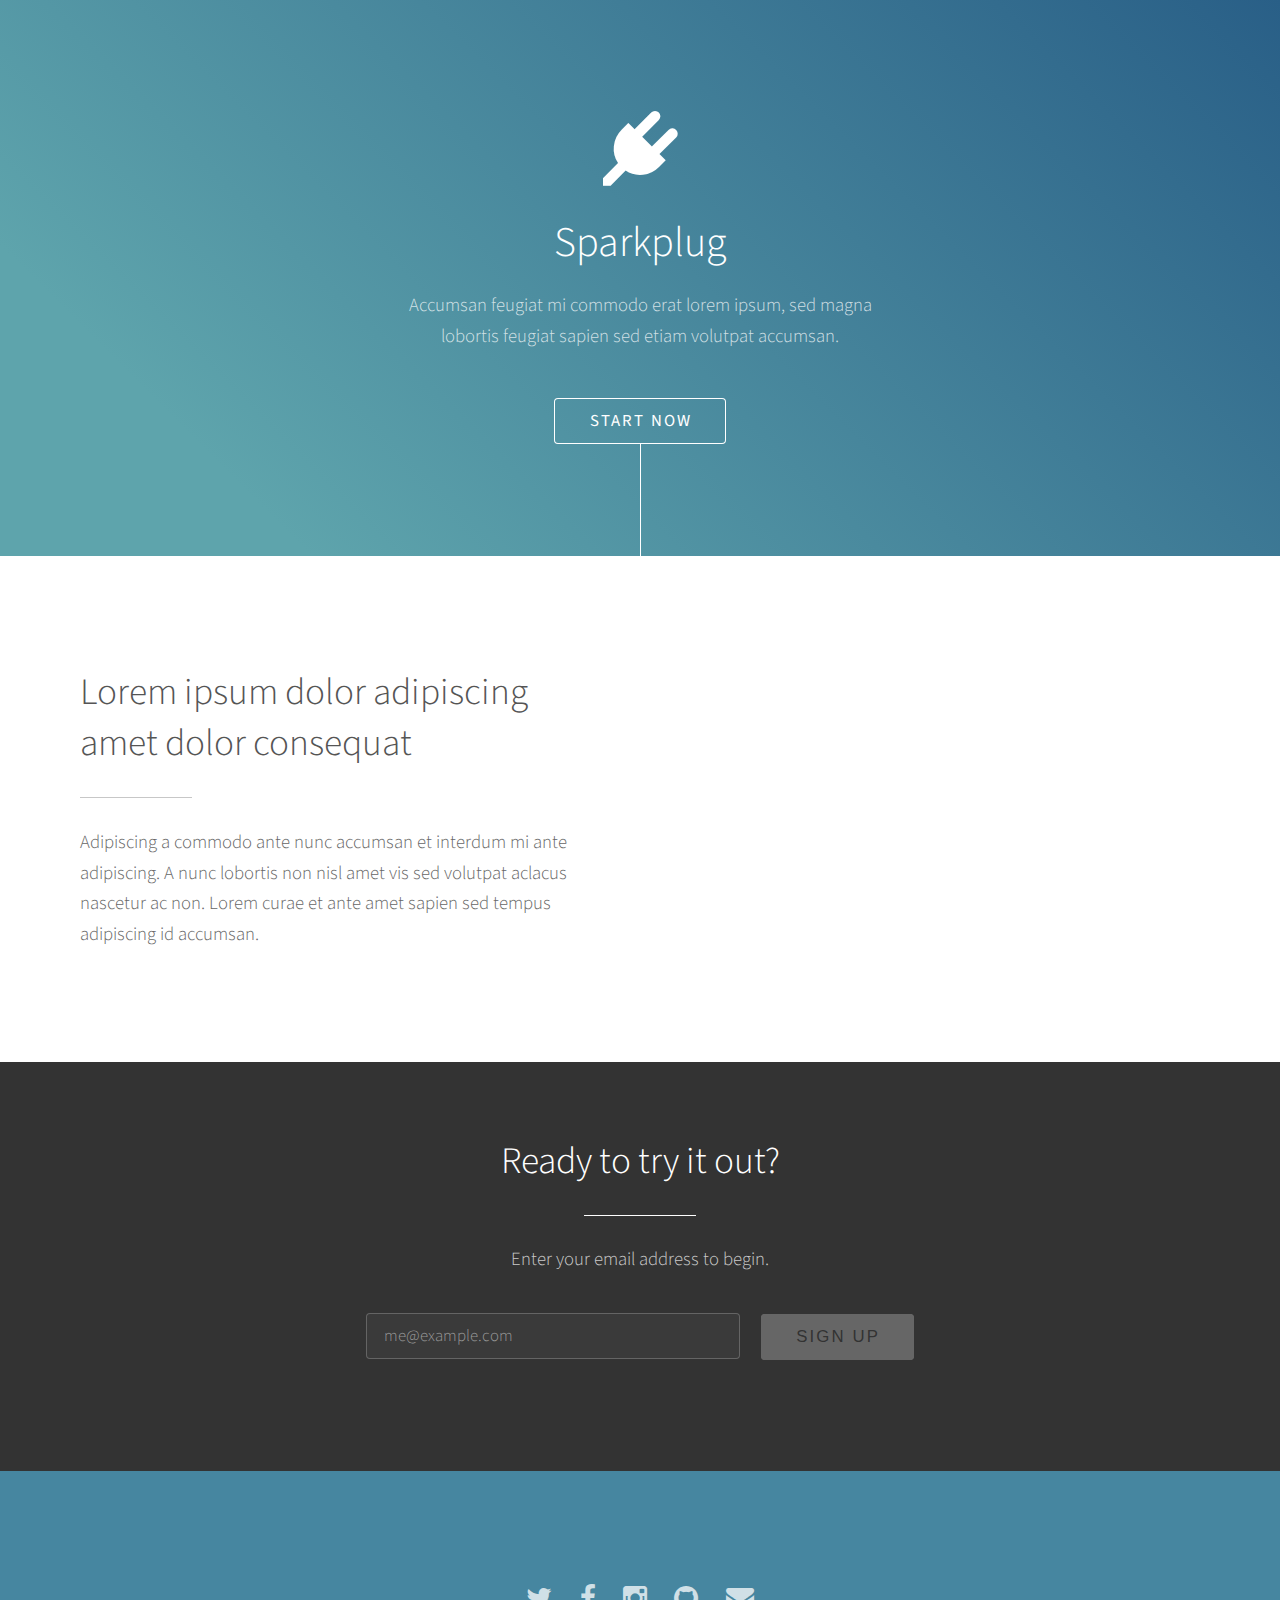
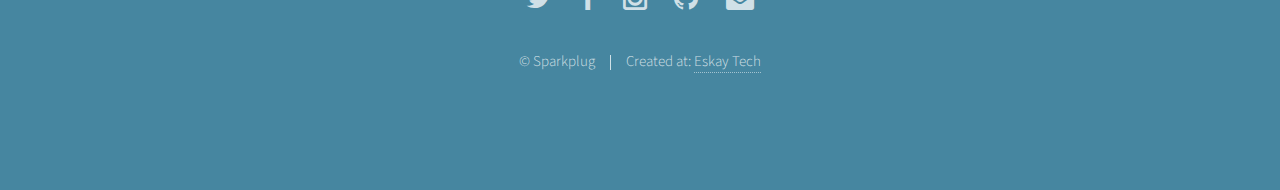
<file: index.html>
<!DOCTYPE HTML>
<html>
	<head>
		<title>Sparkplug</title>
		<meta charset="utf-8" />
		<meta name="viewport" content="width=device-width, initial-scale=1" />
		<!--[if lte IE 8]><script src="assets/js/ie/html5shiv.js"></script><![endif]-->
		<link rel="stylesheet" href="assets/css/main.css" />
		<!--[if lte IE 8]><link rel="stylesheet" href="assets/css/ie8.css" /><![endif]-->
		<!--[if lte IE 9]><link rel="stylesheet" href="assets/css/ie9.css" /><![endif]-->
	</head>
	<body>

		<!-- Header -->
			<section id="header">
				<div class="inner">
					<span class="icon major fa-plug"></span>
					<h1>Sparkplug</h1>
					<p>Accumsan feugiat mi commodo erat lorem ipsum, sed magna<br />
					lobortis feugiat sapien sed etiam volutpat accumsan.</p>
					<ul class="actions">
						<li><a href="#register" class="button scrolly">Start Now</a></li>
					</ul>
				</div>
			</section>

		<!-- One -->
			<section id="one" class="main style1">
				<div class="container">
					<div class="row 150%">
						<div class="6u 12u$(medium)">
							<header class="major">
								<h2>Lorem ipsum dolor adipiscing<br />
								amet dolor consequat</h2>
							</header>
							<p>Adipiscing a commodo ante nunc accumsan et interdum mi ante adipiscing. A nunc lobortis non nisl amet vis sed volutpat aclacus nascetur ac non. Lorem curae et ante amet sapien sed tempus adipiscing id accumsan.</p>
						</div>
						<div class="6u$ 12u$(medium) important(medium)">
							<span class="image fit"></span>
						</div>
					</div>
				</div>
			</section>

		<!-- Register -->
			<section id="register" class="main style2 special">
				<div class="container">
					<header class="major">
						<h2>Ready to try it out?</h2>
					</header>
					<p>Enter your email address to begin.</p>
					<form action="" method="POST">
						<ul class="actions uniform align-center">
							<div class="4u 12u$(xsmall)">
								<input type="email" name="account" id="account" placeholder="me@example.com" required/>
							</div>
							<button type="submit" class="button special" disabled>Sign Up</button>
						</ul>
					</form>
				</div>
			</section>


		<!-- Footer -->
			<section id="footer">
				<ul class="icons">
					<li><a href="#" class="icon alt fa-twitter"><span class="label">Twitter</span></a></li>
					<li><a href="#" class="icon alt fa-facebook"><span class="label">Facebook</span></a></li>
					<li><a href="#" class="icon alt fa-instagram"><span class="label">Instagram</span></a></li>
					<li><a href="#" class="icon alt fa-github"><span class="label">GitHub</span></a></li>
					<li><a href="#" class="icon alt fa-envelope"><span class="label">Email</span></a></li>
				</ul>
				<ul class="copyright">
					<li>&copy; Sparkplug</li><li>Created at: <a href="http://eskaytech.com" rel="nofollow" target="_blank">Eskay Tech</a></li>
				</ul>
			</section>

		<!-- Scripts -->
			<script src="assets/js/jquery.min.js"></script>
			<script src="assets/js/jquery.scrolly.min.js"></script>
			<script src="assets/js/skel.min.js"></script>
			<script src="assets/js/util.js"></script>
			<!--[if lte IE 8]><script src="assets/js/ie/respond.min.js"></script><![endif]-->
			<script src="assets/js/main.js"></script>

	</body>
</html>
</file>
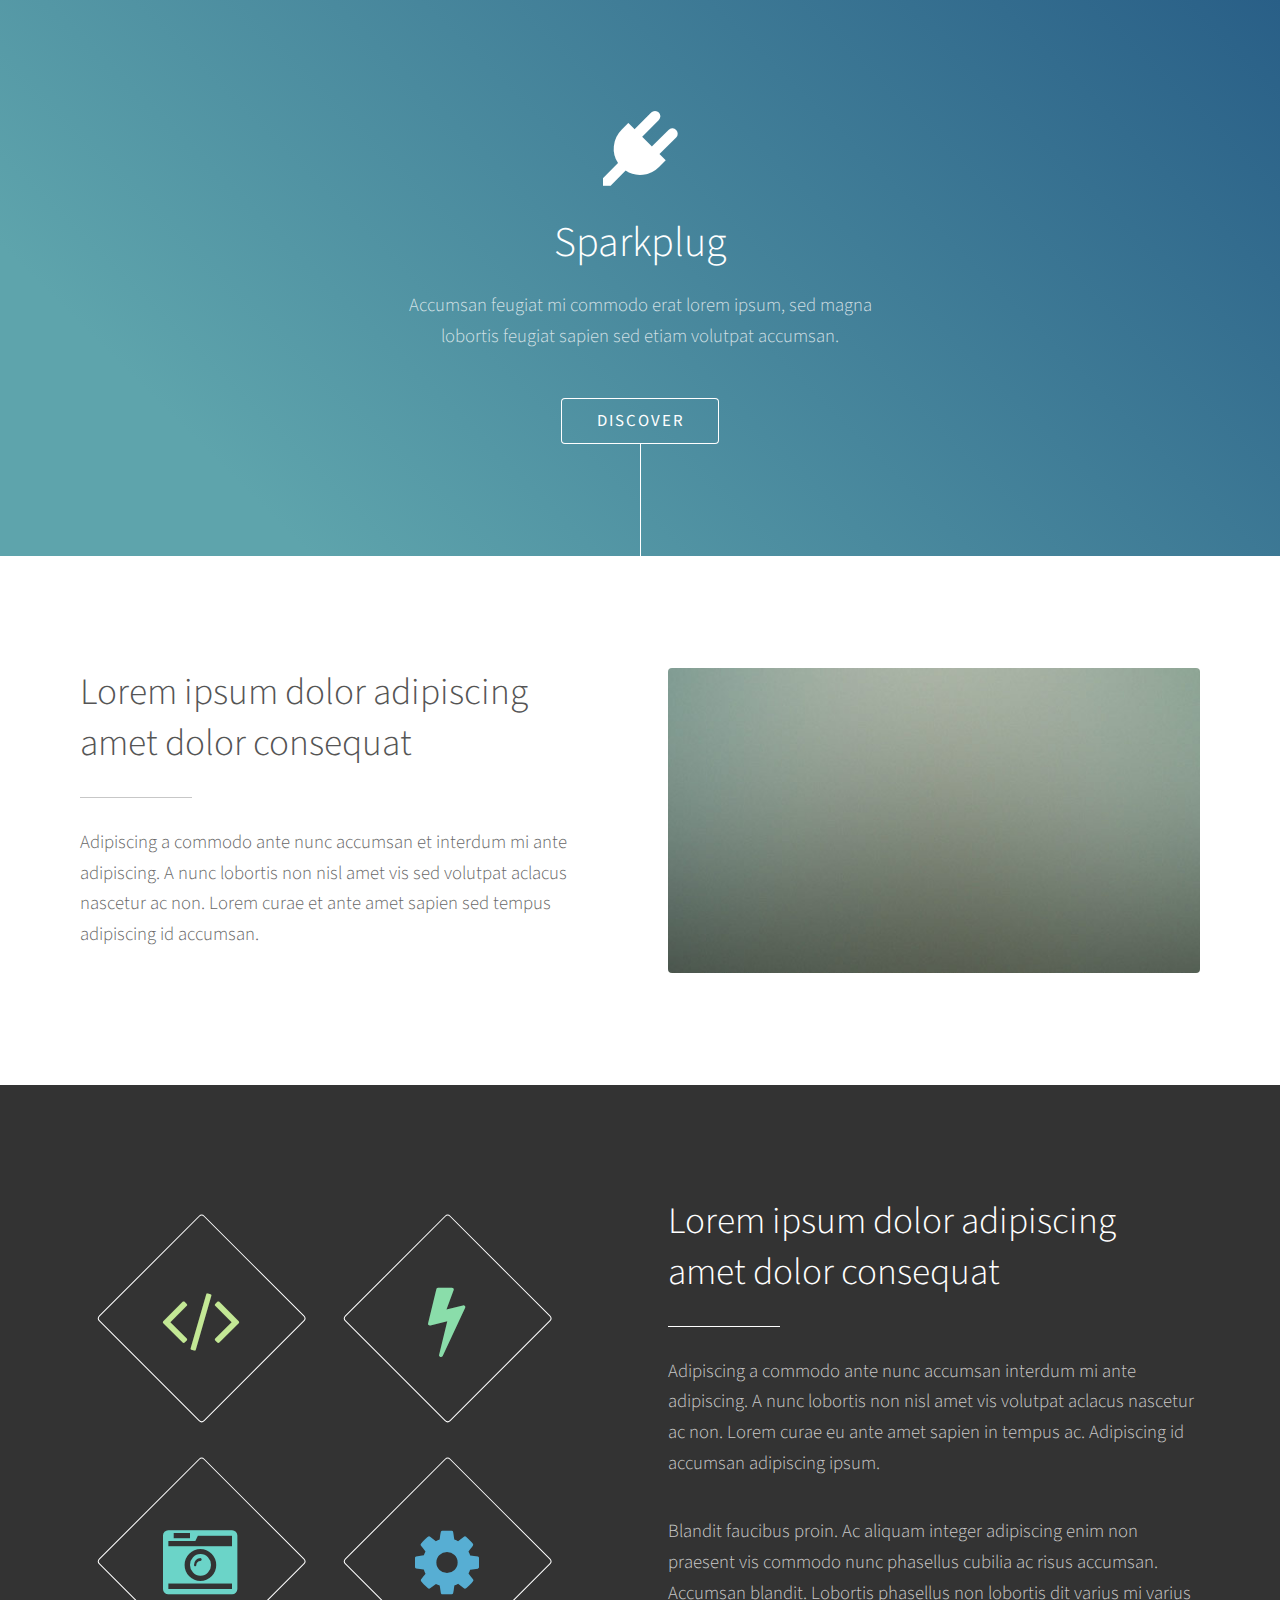
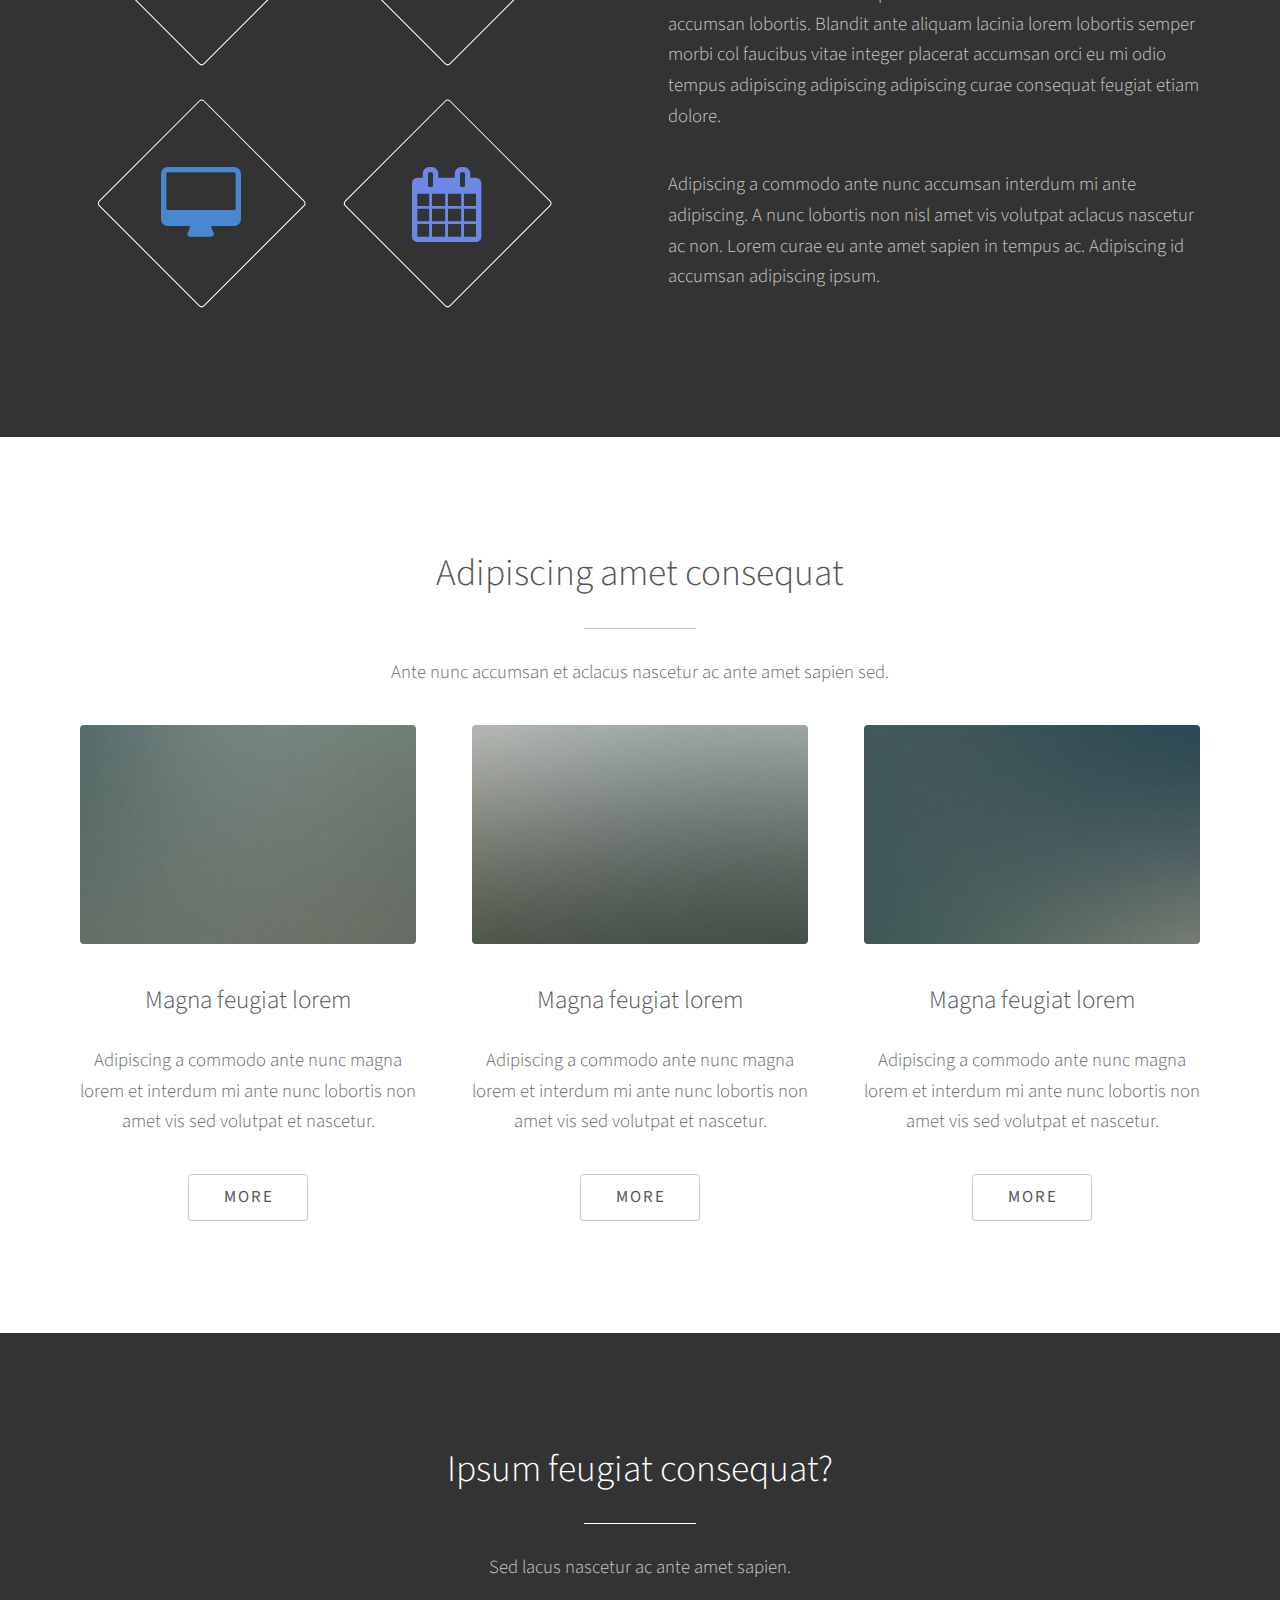
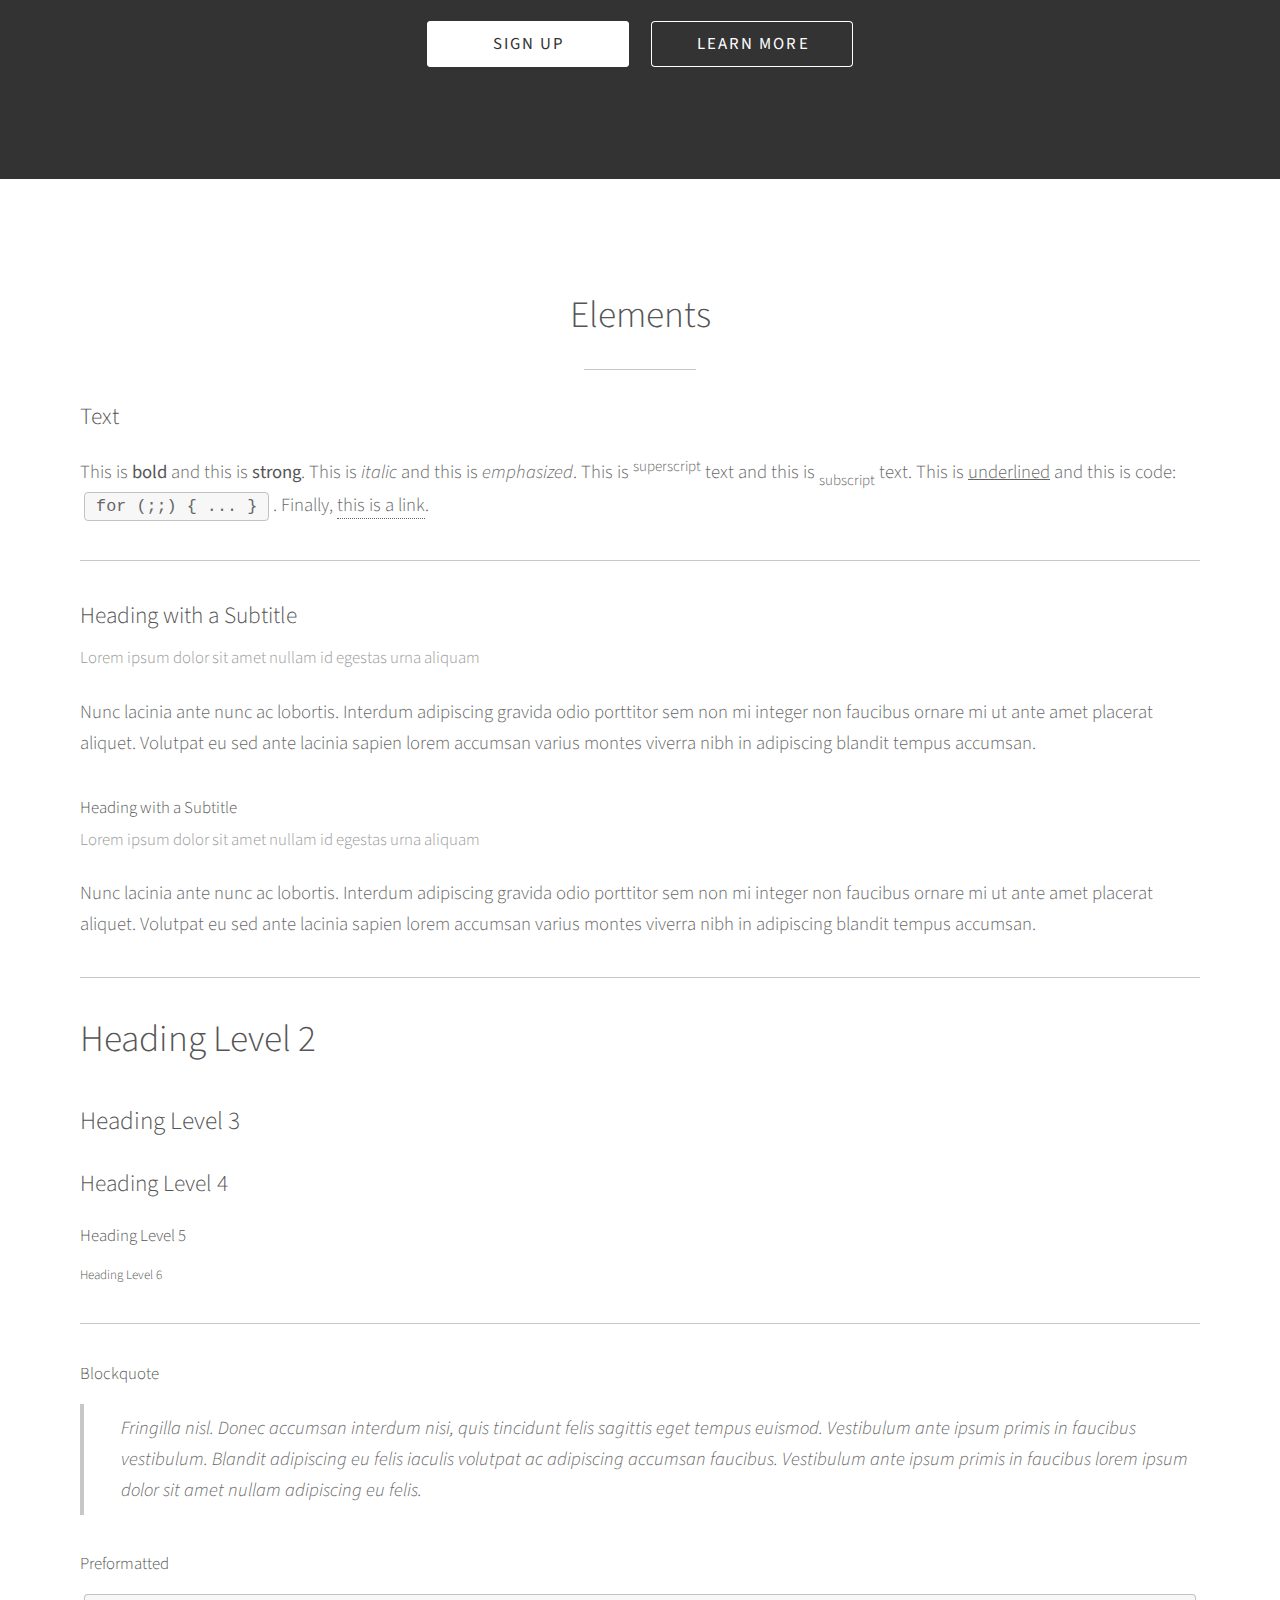
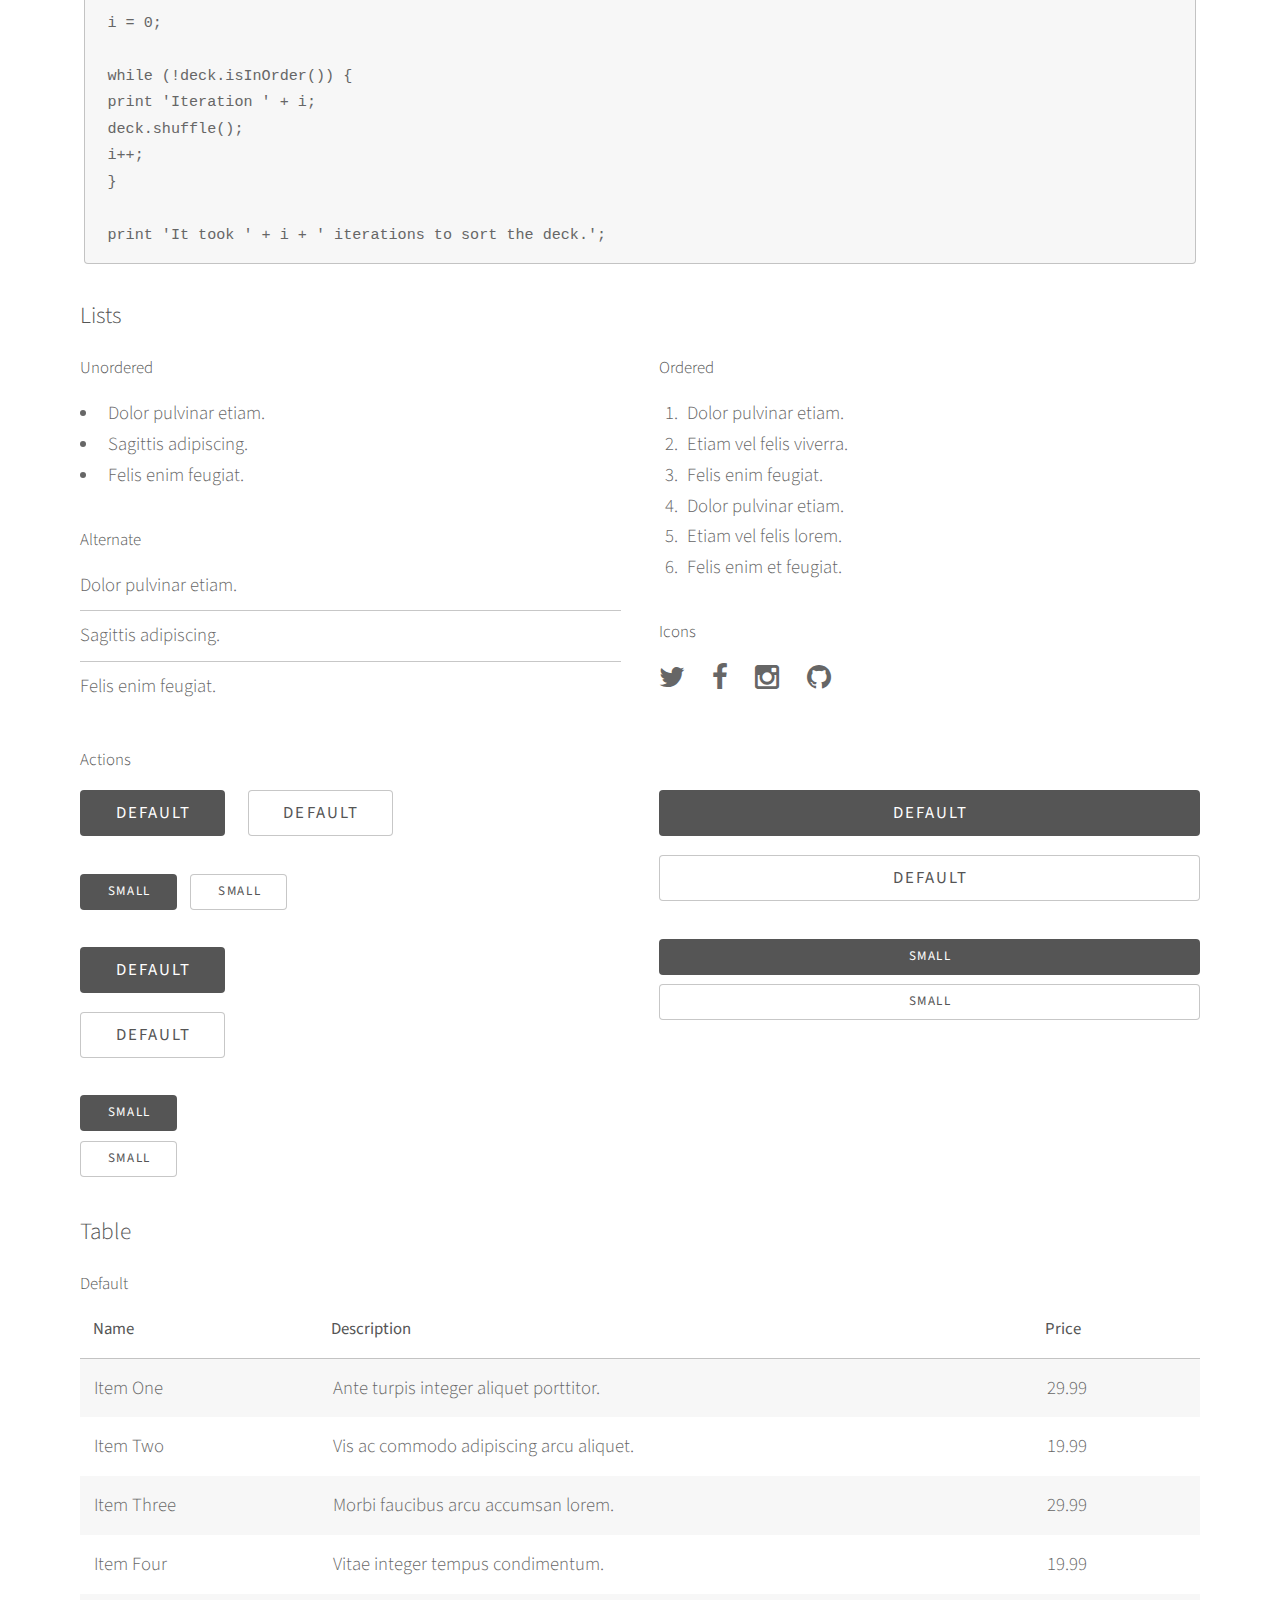
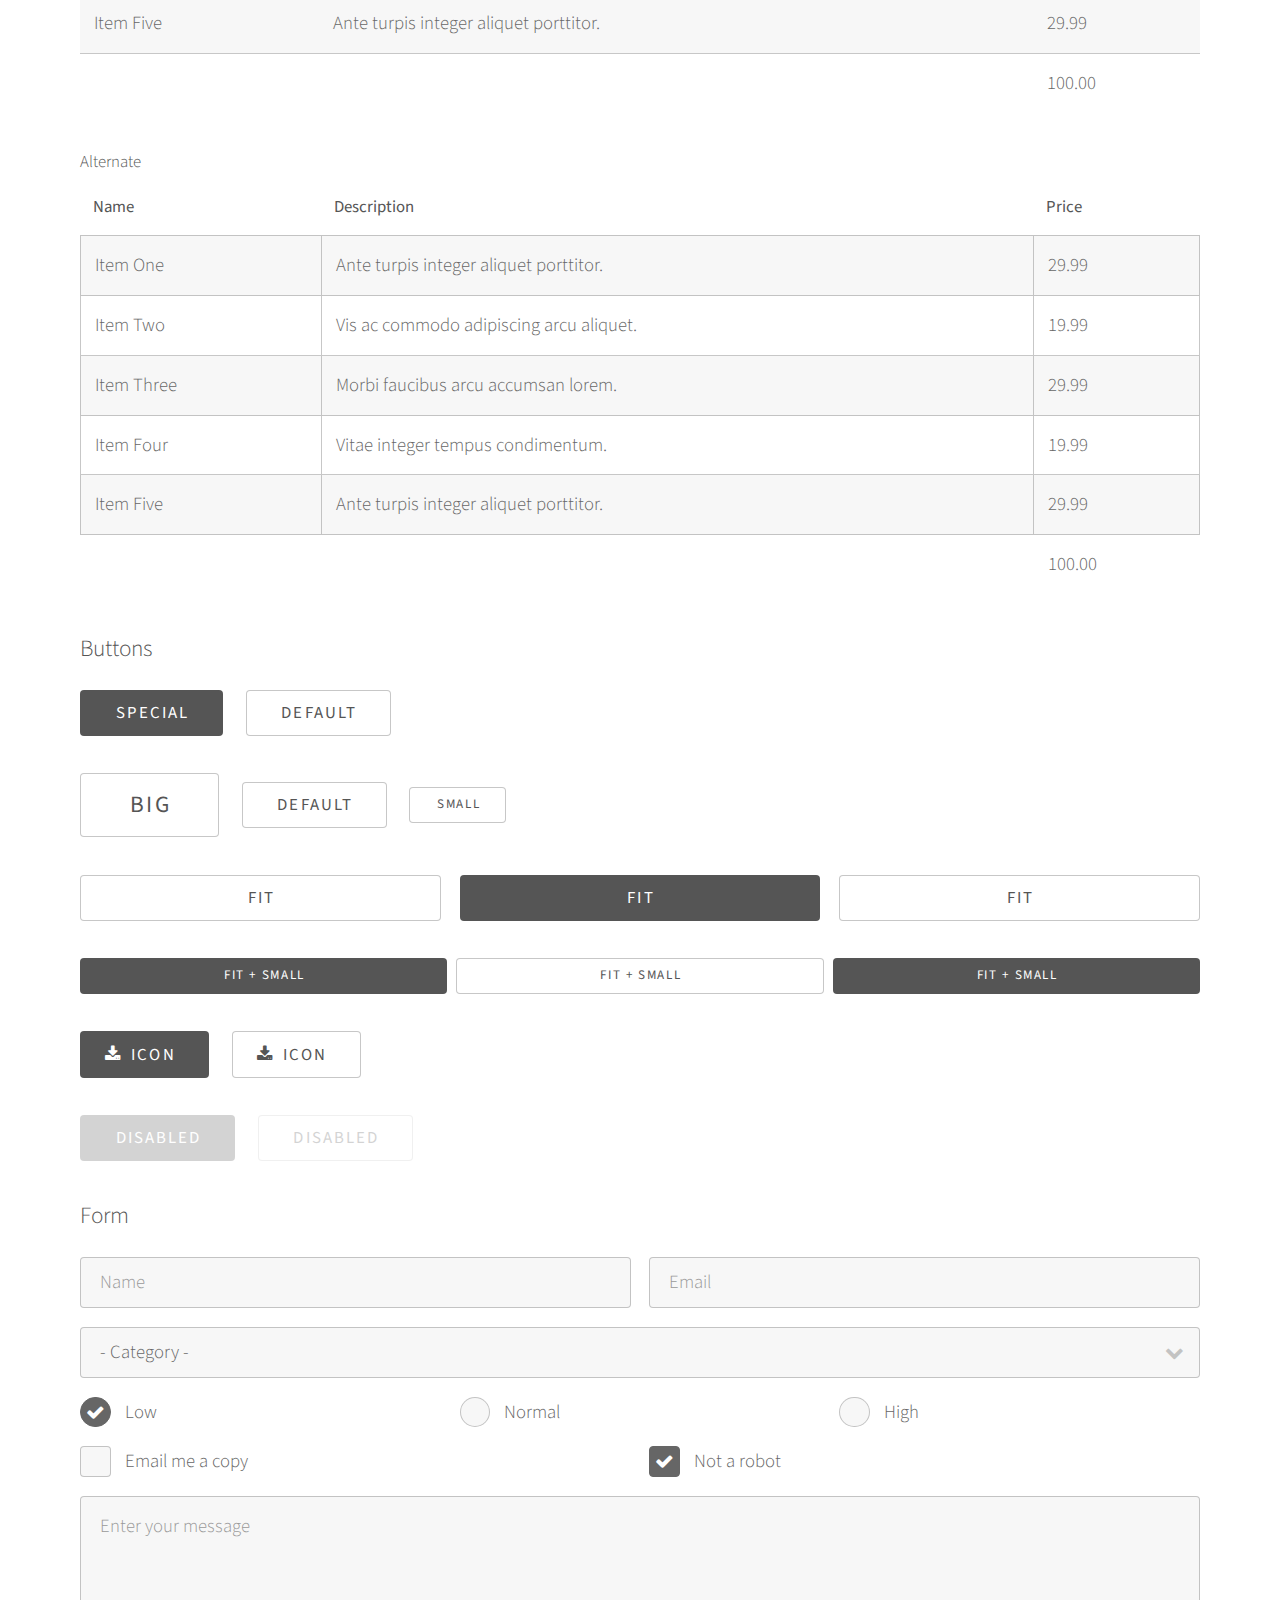
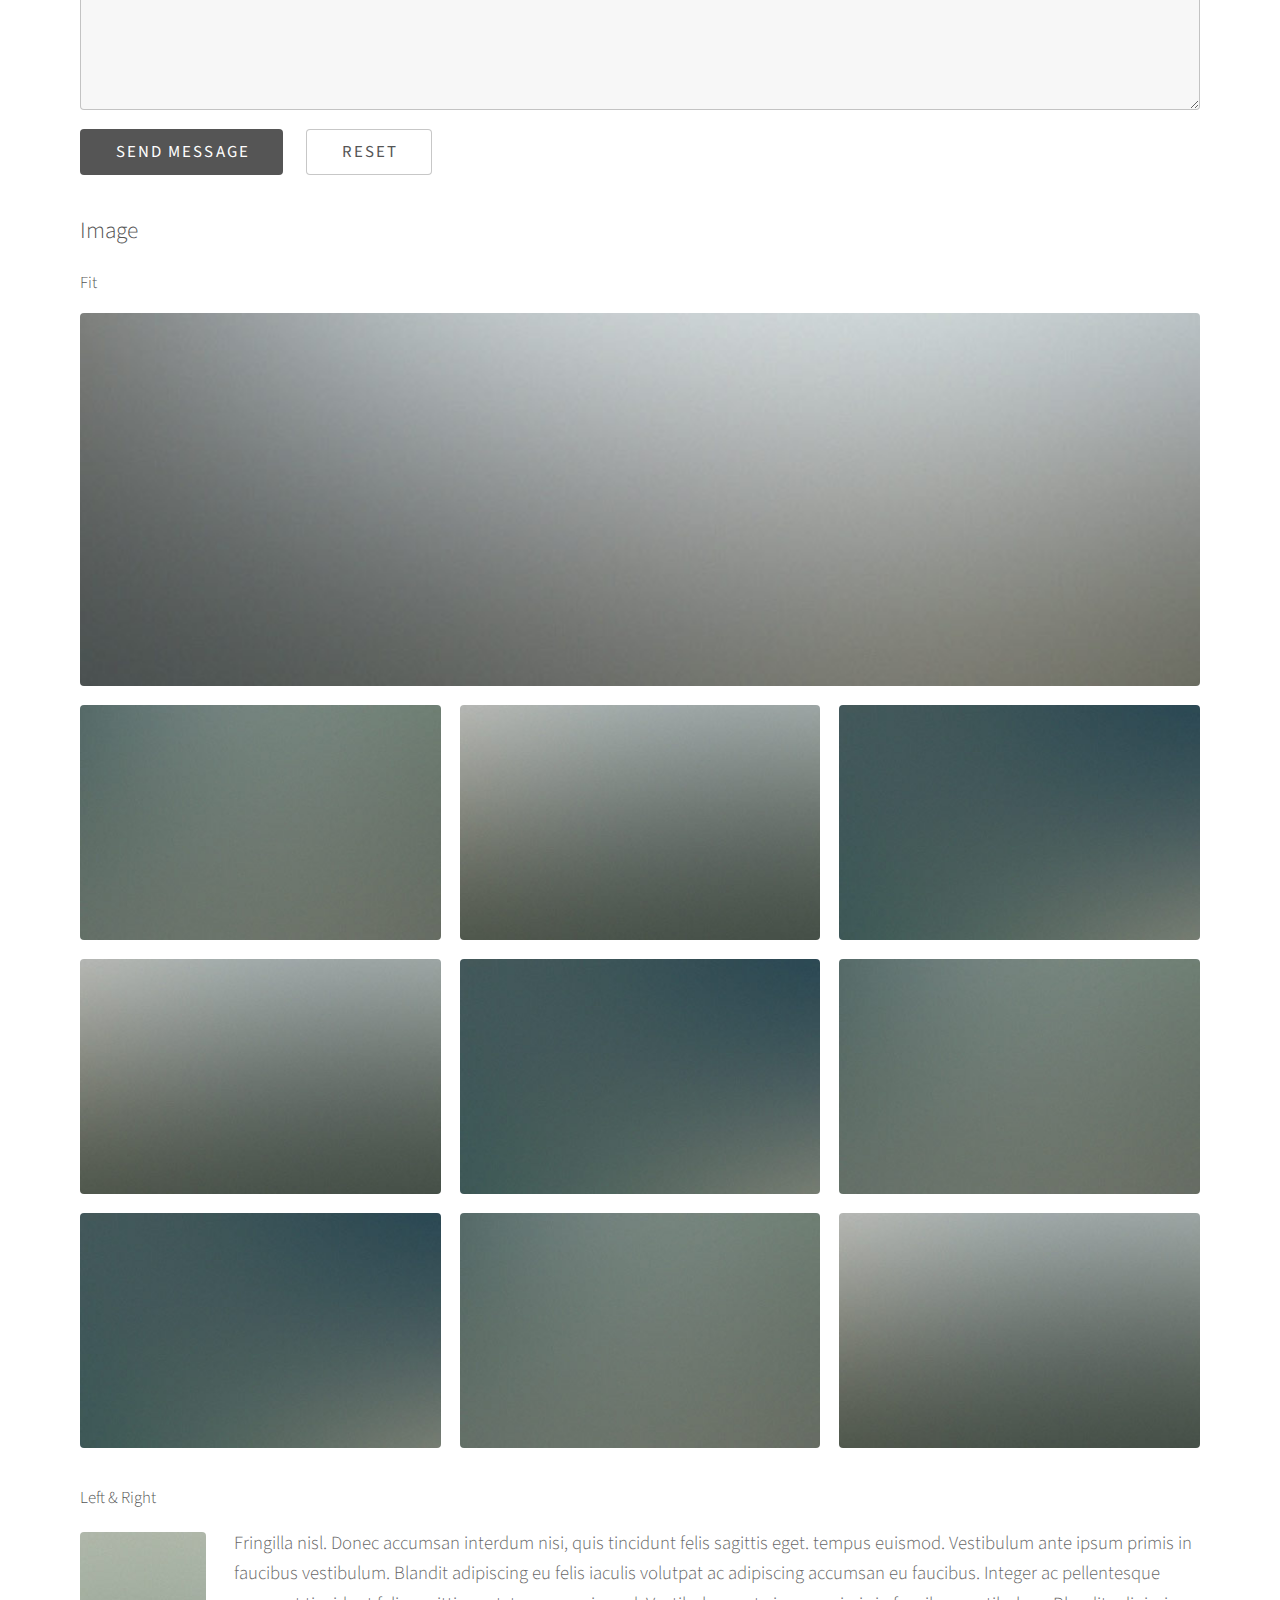
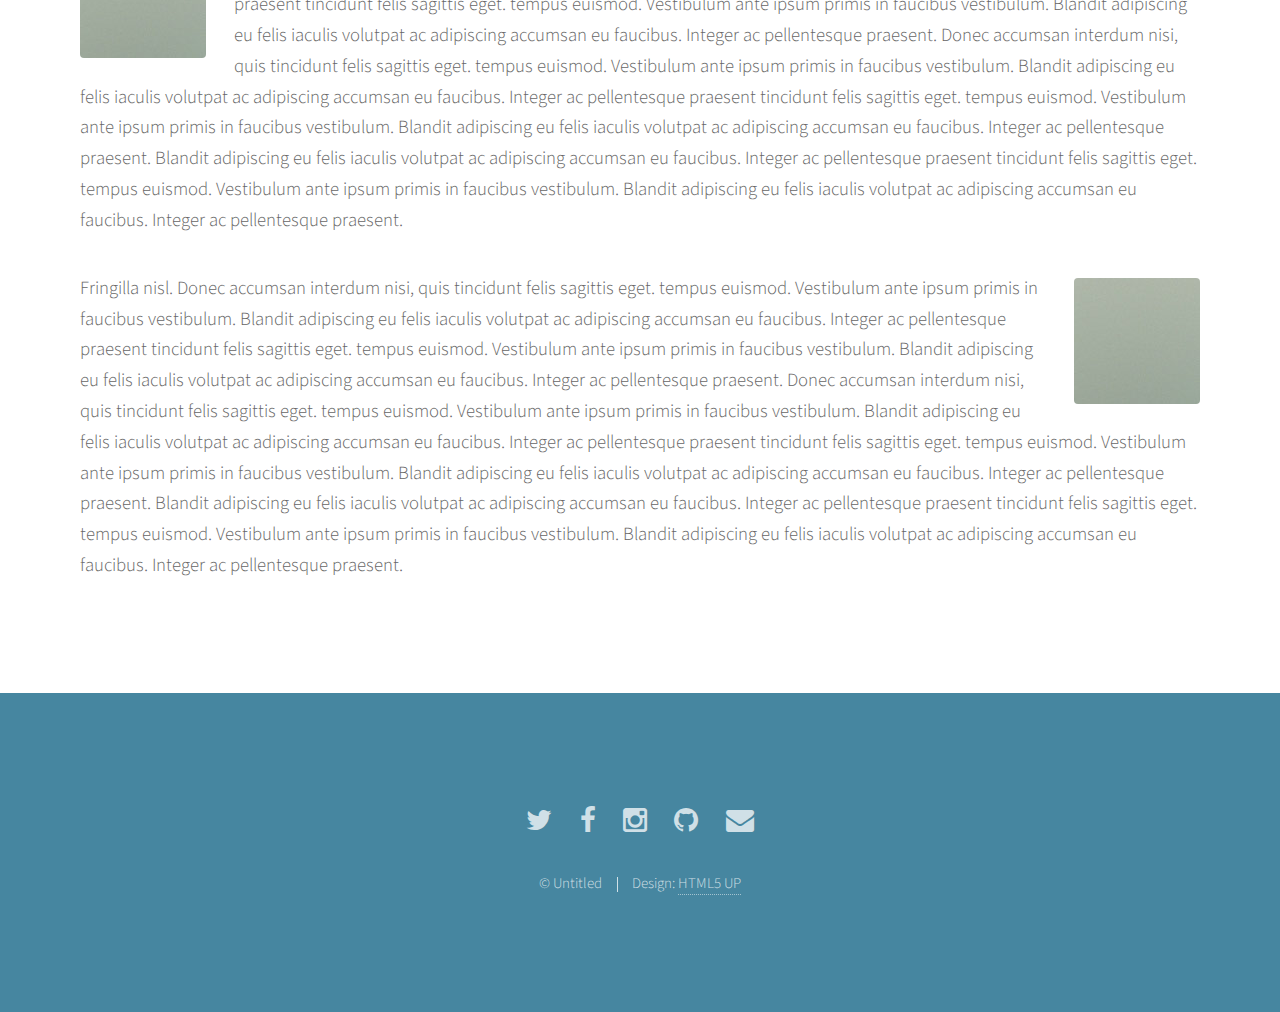
<file: _index.html>
<!DOCTYPE HTML>
<html>
	<head>
		<title>Sparkplug</title>
		<meta charset="utf-8" />
		<meta name="viewport" content="width=device-width, initial-scale=1" />
		<!--[if lte IE 8]><script src="assets/js/ie/html5shiv.js"></script><![endif]-->
		<link rel="stylesheet" href="assets/css/main.css" />
		<!--[if lte IE 8]><link rel="stylesheet" href="assets/css/ie8.css" /><![endif]-->
		<!--[if lte IE 9]><link rel="stylesheet" href="assets/css/ie9.css" /><![endif]-->
	</head>
	<body>

		<!-- Header -->
			<section id="header">
				<!-- <div class="row">
					<div class="12u">
						<ul class="actions horizontal small right">
							<li><a href="#" class="button special small">Register</a></li>
							<li><a href="#" class="button small">Login</a></li>
						</ul>
					</div>
				</div> -->
				<div class="inner">
					<span class="icon major fa-plug"></span>
					<h1>Sparkplug</h1>
					<p>Accumsan feugiat mi commodo erat lorem ipsum, sed magna<br />
					lobortis feugiat sapien sed etiam volutpat accumsan.</p>
					<ul class="actions">
						<li><a href="#one" class="button scrolly">Discover</a></li>
					</ul>
				</div>
			</section>

		<!-- One -->
			<section id="one" class="main style1">
				<div class="container">
					<div class="row 150%">
						<div class="6u 12u$(medium)">
							<header class="major">
								<h2>Lorem ipsum dolor adipiscing<br />
								amet dolor consequat</h2>
							</header>
							<p>Adipiscing a commodo ante nunc accumsan et interdum mi ante adipiscing. A nunc lobortis non nisl amet vis sed volutpat aclacus nascetur ac non. Lorem curae et ante amet sapien sed tempus adipiscing id accumsan.</p>
						</div>
						<div class="6u$ 12u$(medium) important(medium)">
							<span class="image fit"><img src="images/pic01.jpg" alt="" /></span>
						</div>
					</div>
				</div>
			</section>

		<!-- Two -->
			<section id="two" class="main style2">
				<div class="container">
					<div class="row 150%">
						<div class="6u 12u$(medium)">
							<ul class="major-icons">
								<li><span class="icon style1 major fa-code"></span></li>
								<li><span class="icon style2 major fa-bolt"></span></li>
								<li><span class="icon style3 major fa-camera-retro"></span></li>
								<li><span class="icon style4 major fa-cog"></span></li>
								<li><span class="icon style5 major fa-desktop"></span></li>
								<li><span class="icon style6 major fa-calendar"></span></li>
							</ul>
						</div>
						<div class="6u$ 12u$(medium)">
							<header class="major">
								<h2>Lorem ipsum dolor adipiscing<br />
								amet dolor consequat</h2>
							</header>
							<p>Adipiscing a commodo ante nunc accumsan interdum mi ante adipiscing. A nunc lobortis non nisl amet vis volutpat aclacus nascetur ac non. Lorem curae eu ante amet sapien in tempus ac. Adipiscing id accumsan adipiscing ipsum.</p>
							<p>Blandit faucibus proin. Ac aliquam integer adipiscing enim non praesent vis commodo nunc phasellus cubilia ac risus accumsan. Accumsan blandit. Lobortis phasellus non lobortis dit varius mi varius accumsan lobortis. Blandit ante aliquam lacinia lorem lobortis semper morbi col faucibus vitae integer placerat accumsan orci eu mi odio tempus adipiscing adipiscing adipiscing curae consequat feugiat etiam dolore.</p>
							<p>Adipiscing a commodo ante nunc accumsan interdum mi ante adipiscing. A nunc lobortis non nisl amet vis volutpat aclacus nascetur ac non. Lorem curae eu ante amet sapien in tempus ac. Adipiscing id accumsan adipiscing ipsum.</p>
						</div>
					</div>
				</div>
			</section>

		<!-- Three -->
			<section id="three" class="main style1 special">
				<div class="container">
					<header class="major">
						<h2>Adipiscing amet consequat</h2>
					</header>
					<p>Ante nunc accumsan et aclacus nascetur ac ante amet sapien sed.</p>
					<div class="row 150%">
						<div class="4u 12u$(medium)">
							<span class="image fit"><img src="images/pic02.jpg" alt="" /></span>
							<h3>Magna feugiat lorem</h3>
							<p>Adipiscing a commodo ante nunc magna lorem et interdum mi ante nunc lobortis non amet vis sed volutpat et nascetur.</p>
							<ul class="actions">
								<li><a href="#" class="button">More</a></li>
							</ul>
						</div>
						<div class="4u 12u$(medium)">
							<span class="image fit"><img src="images/pic03.jpg" alt="" /></span>
							<h3>Magna feugiat lorem</h3>
							<p>Adipiscing a commodo ante nunc magna lorem et interdum mi ante nunc lobortis non amet vis sed volutpat et nascetur.</p>
							<ul class="actions">
								<li><a href="#" class="button">More</a></li>
							</ul>
						</div>
						<div class="4u$ 12u$(medium)">
							<span class="image fit"><img src="images/pic04.jpg" alt="" /></span>
							<h3>Magna feugiat lorem</h3>
							<p>Adipiscing a commodo ante nunc magna lorem et interdum mi ante nunc lobortis non amet vis sed volutpat et nascetur.</p>
							<ul class="actions">
								<li><a href="#" class="button">More</a></li>
							</ul>
						</div>
					</div>
				</div>
			</section>

		<!-- Four -->
			<section id="four" class="main style2 special">
				<div class="container">
					<header class="major">
						<h2>Ipsum feugiat consequat?</h2>
					</header>
					<p>Sed lacus nascetur ac ante amet sapien.</p>
					<ul class="actions uniform">
						<li><a href="#" class="button special">Sign Up</a></li>
						<li><a href="#" class="button">Learn More</a></li>
					</ul>
				</div>
			</section>

		<!-- Five -->

			<section id="five" class="main style1">
				<div class="container">
					<header class="major special">
						<h2>Elements</h2>
					</header>

					<section>
						<h4>Text</h4>
						<p>This is <b>bold</b> and this is <strong>strong</strong>. This is <i>italic</i> and this is <em>emphasized</em>.
						This is <sup>superscript</sup> text and this is <sub>subscript</sub> text.
						This is <u>underlined</u> and this is code: <code>for (;;) { ... }</code>. Finally, <a href="#">this is a link</a>.</p>
						<hr />
						<header>
							<h4>Heading with a Subtitle</h4>
							<p>Lorem ipsum dolor sit amet nullam id egestas urna aliquam</p>
						</header>
						<p>Nunc lacinia ante nunc ac lobortis. Interdum adipiscing gravida odio porttitor sem non mi integer non faucibus ornare mi ut ante amet placerat aliquet. Volutpat eu sed ante lacinia sapien lorem accumsan varius montes viverra nibh in adipiscing blandit tempus accumsan.</p>
						<header>
							<h5>Heading with a Subtitle</h5>
							<p>Lorem ipsum dolor sit amet nullam id egestas urna aliquam</p>
						</header>
						<p>Nunc lacinia ante nunc ac lobortis. Interdum adipiscing gravida odio porttitor sem non mi integer non faucibus ornare mi ut ante amet placerat aliquet. Volutpat eu sed ante lacinia sapien lorem accumsan varius montes viverra nibh in adipiscing blandit tempus accumsan.</p>
						<hr />
						<h2>Heading Level 2</h2>
						<h3>Heading Level 3</h3>
						<h4>Heading Level 4</h4>
						<h5>Heading Level 5</h5>
						<h6>Heading Level 6</h6>
						<hr />
						<h5>Blockquote</h5>
						<blockquote>Fringilla nisl. Donec accumsan interdum nisi, quis tincidunt felis sagittis eget tempus euismod. Vestibulum ante ipsum primis in faucibus vestibulum. Blandit adipiscing eu felis iaculis volutpat ac adipiscing accumsan faucibus. Vestibulum ante ipsum primis in faucibus lorem ipsum dolor sit amet nullam adipiscing eu felis.</blockquote>
						<h5>Preformatted</h5>
						<pre><code>i = 0;

while (!deck.isInOrder()) {
print 'Iteration ' + i;
deck.shuffle();
i++;
}

print 'It took ' + i + ' iterations to sort the deck.';</code></pre>
					</section>

					<section>
						<h4>Lists</h4>
						<div class="row">
							<div class="6u 12u$(medium)">
								<h5>Unordered</h5>
								<ul>
									<li>Dolor pulvinar etiam.</li>
									<li>Sagittis adipiscing.</li>
									<li>Felis enim feugiat.</li>
								</ul>
								<h5>Alternate</h5>
								<ul class="alt">
									<li>Dolor pulvinar etiam.</li>
									<li>Sagittis adipiscing.</li>
									<li>Felis enim feugiat.</li>
								</ul>
							</div>
							<div class="6u$ 12u$(medium)">
								<h5>Ordered</h5>
								<ol>
									<li>Dolor pulvinar etiam.</li>
									<li>Etiam vel felis viverra.</li>
									<li>Felis enim feugiat.</li>
									<li>Dolor pulvinar etiam.</li>
									<li>Etiam vel felis lorem.</li>
									<li>Felis enim et feugiat.</li>
								</ol>
								<h5>Icons</h5>
								<ul class="icons">
									<li><a href="#" class="icon fa-twitter"><span class="label">Twitter</span></a></li>
									<li><a href="#" class="icon fa-facebook"><span class="label">Facebook</span></a></li>
									<li><a href="#" class="icon fa-instagram"><span class="label">Instagram</span></a></li>
									<li><a href="#" class="icon fa-github"><span class="label">Github</span></a></li>
								</ul>
							</div>
						</div>
						<h5>Actions</h5>
						<div class="row">
							<div class="6u 12u$(medium)">
								<ul class="actions">
									<li><a href="#" class="button special">Default</a></li>
									<li><a href="#" class="button">Default</a></li>
								</ul>
								<ul class="actions small">
									<li><a href="#" class="button special small">Small</a></li>
									<li><a href="#" class="button small">Small</a></li>
								</ul>
								<ul class="actions vertical">
									<li><a href="#" class="button special">Default</a></li>
									<li><a href="#" class="button">Default</a></li>
								</ul>
								<ul class="actions vertical small">
									<li><a href="#" class="button special small">Small</a></li>
									<li><a href="#" class="button small">Small</a></li>
								</ul>
							</div>
							<div class="6u 12u$(medium)">
								<ul class="actions vertical">
									<li><a href="#" class="button special fit">Default</a></li>
									<li><a href="#" class="button fit">Default</a></li>
								</ul>
								<ul class="actions vertical small">
									<li><a href="#" class="button special small fit">Small</a></li>
									<li><a href="#" class="button small fit">Small</a></li>
								</ul>
							</div>
						</div>
					</section>

					<section>
						<h4>Table</h4>
						<h5>Default</h5>
						<div class="table-wrapper">
							<table>
								<thead>
									<tr>
										<th>Name</th>
										<th>Description</th>
										<th>Price</th>
									</tr>
								</thead>
								<tbody>
									<tr>
										<td>Item One</td>
										<td>Ante turpis integer aliquet porttitor.</td>
										<td>29.99</td>
									</tr>
									<tr>
										<td>Item Two</td>
										<td>Vis ac commodo adipiscing arcu aliquet.</td>
										<td>19.99</td>
									</tr>
									<tr>
										<td>Item Three</td>
										<td> Morbi faucibus arcu accumsan lorem.</td>
										<td>29.99</td>
									</tr>
									<tr>
										<td>Item Four</td>
										<td>Vitae integer tempus condimentum.</td>
										<td>19.99</td>
									</tr>
									<tr>
										<td>Item Five</td>
										<td>Ante turpis integer aliquet porttitor.</td>
										<td>29.99</td>
									</tr>
								</tbody>
								<tfoot>
									<tr>
										<td colspan="2"></td>
										<td>100.00</td>
									</tr>
								</tfoot>
							</table>
						</div>

						<h5>Alternate</h5>
						<div class="table-wrapper">
							<table class="alt">
								<thead>
									<tr>
										<th>Name</th>
										<th>Description</th>
										<th>Price</th>
									</tr>
								</thead>
								<tbody>
									<tr>
										<td>Item One</td>
										<td>Ante turpis integer aliquet porttitor.</td>
										<td>29.99</td>
									</tr>
									<tr>
										<td>Item Two</td>
										<td>Vis ac commodo adipiscing arcu aliquet.</td>
										<td>19.99</td>
									</tr>
									<tr>
										<td>Item Three</td>
										<td> Morbi faucibus arcu accumsan lorem.</td>
										<td>29.99</td>
									</tr>
									<tr>
										<td>Item Four</td>
										<td>Vitae integer tempus condimentum.</td>
										<td>19.99</td>
									</tr>
									<tr>
										<td>Item Five</td>
										<td>Ante turpis integer aliquet porttitor.</td>
										<td>29.99</td>
									</tr>
								</tbody>
								<tfoot>
									<tr>
										<td colspan="2"></td>
										<td>100.00</td>
									</tr>
								</tfoot>
							</table>
						</div>
					</section>

					<section>
						<h4>Buttons</h4>
						<ul class="actions">
							<li><a href="#" class="button special">Special</a></li>
							<li><a href="#" class="button">Default</a></li>
						</ul>
						<ul class="actions">
							<li><a href="#" class="button big">Big</a></li>
							<li><a href="#" class="button">Default</a></li>
							<li><a href="#" class="button small">Small</a></li>
						</ul>
						<ul class="actions fit">
							<li><a href="#" class="button fit">Fit</a></li>
							<li><a href="#" class="button special fit">Fit</a></li>
							<li><a href="#" class="button fit">Fit</a></li>
						</ul>
						<ul class="actions fit small">
							<li><a href="#" class="button special fit small">Fit + Small</a></li>
							<li><a href="#" class="button fit small">Fit + Small</a></li>
							<li><a href="#" class="button special fit small">Fit + Small</a></li>
						</ul>
						<ul class="actions">
							<li><a href="#" class="button special icon fa-download">Icon</a></li>
							<li><a href="#" class="button icon fa-download">Icon</a></li>
						</ul>
						<ul class="actions">
							<li><span class="button special disabled">Disabled</span></li>
							<li><span class="button disabled">Disabled</span></li>
						</ul>
					</section>

					<section>
						<h4>Form</h4>
						<form method="post" action="#">
							<div class="row uniform 50%">
								<div class="6u 12u$(xsmall)">
									<input type="text" name="demo-name" id="demo-name" value="" placeholder="Name" />
								</div>
								<div class="6u$ 12u$(xsmall)">
									<input type="email" name="demo-email" id="demo-email" value="" placeholder="Email" />
								</div>
								<div class="12u$">
									<div class="select-wrapper">
										<select name="demo-category" id="demo-category">
											<option value="">- Category -</option>
											<option value="1">Manufacturing</option>
											<option value="1">Shipping</option>
											<option value="1">Administration</option>
											<option value="1">Human Resources</option>
										</select>
									</div>
								</div>
								<div class="4u 12u$(small)">
									<input type="radio" id="demo-priority-low" name="demo-priority" checked>
									<label for="demo-priority-low">Low</label>
								</div>
								<div class="4u 12u$(small)">
									<input type="radio" id="demo-priority-normal" name="demo-priority">
									<label for="demo-priority-normal">Normal</label>
								</div>
								<div class="4u$ 12u$(small)">
									<input type="radio" id="demo-priority-high" name="demo-priority">
									<label for="demo-priority-high">High</label>
								</div>
								<div class="6u 12u$(small)">
									<input type="checkbox" id="demo-copy" name="demo-copy">
									<label for="demo-copy">Email me a copy</label>
								</div>
								<div class="6u$ 12u$(small)">
									<input type="checkbox" id="demo-human" name="demo-human" checked>
									<label for="demo-human">Not a robot</label>
								</div>
								<div class="12u$">
									<textarea name="demo-message" id="demo-message" placeholder="Enter your message" rows="6"></textarea>
								</div>
								<div class="12u$">
									<ul class="actions">
										<li><input type="submit" value="Send Message" class="special" /></li>
										<li><input type="reset" value="Reset" /></li>
									</ul>
								</div>
							</div>
						</form>
					</section>

					<section>
						<h4>Image</h4>
						<h5>Fit</h5>
						<div class="box alt">
							<div class="row uniform 50%">
								<div class="12u"><span class="image fit"><img src="images/pic06.jpg" alt="" /></span></div>
								<div class="4u"><span class="image fit"><img src="images/pic02.jpg" alt="" /></span></div>
								<div class="4u"><span class="image fit"><img src="images/pic03.jpg" alt="" /></span></div>
								<div class="4u"><span class="image fit"><img src="images/pic04.jpg" alt="" /></span></div>
								<div class="4u"><span class="image fit"><img src="images/pic03.jpg" alt="" /></span></div>
								<div class="4u"><span class="image fit"><img src="images/pic04.jpg" alt="" /></span></div>
								<div class="4u"><span class="image fit"><img src="images/pic02.jpg" alt="" /></span></div>
								<div class="4u"><span class="image fit"><img src="images/pic04.jpg" alt="" /></span></div>
								<div class="4u"><span class="image fit"><img src="images/pic02.jpg" alt="" /></span></div>
								<div class="4u"><span class="image fit"><img src="images/pic03.jpg" alt="" /></span></div>
							</div>
						</div>
						<h5>Left &amp; Right</h5>
						<p><span class="image left"><img src="images/pic05.jpg" alt="" /></span>Fringilla nisl. Donec accumsan interdum nisi, quis tincidunt felis sagittis eget. tempus euismod. Vestibulum ante ipsum primis in faucibus vestibulum. Blandit adipiscing eu felis iaculis volutpat ac adipiscing accumsan eu faucibus. Integer ac pellentesque praesent tincidunt felis sagittis eget. tempus euismod. Vestibulum ante ipsum primis in faucibus vestibulum. Blandit adipiscing eu felis iaculis volutpat ac adipiscing accumsan eu faucibus. Integer ac pellentesque praesent. Donec accumsan interdum nisi, quis tincidunt felis sagittis eget. tempus euismod. Vestibulum ante ipsum primis in faucibus vestibulum. Blandit adipiscing eu felis iaculis volutpat ac adipiscing accumsan eu faucibus. Integer ac pellentesque praesent tincidunt felis sagittis eget. tempus euismod. Vestibulum ante ipsum primis in faucibus vestibulum. Blandit adipiscing eu felis iaculis volutpat ac adipiscing accumsan eu faucibus. Integer ac pellentesque praesent. Blandit adipiscing eu felis iaculis volutpat ac adipiscing accumsan eu faucibus. Integer ac pellentesque praesent tincidunt felis sagittis eget. tempus euismod. Vestibulum ante ipsum primis in faucibus vestibulum. Blandit adipiscing eu felis iaculis volutpat ac adipiscing accumsan eu faucibus. Integer ac pellentesque praesent.</p>
						<p><span class="image right"><img src="images/pic05.jpg" alt="" /></span>Fringilla nisl. Donec accumsan interdum nisi, quis tincidunt felis sagittis eget. tempus euismod. Vestibulum ante ipsum primis in faucibus vestibulum. Blandit adipiscing eu felis iaculis volutpat ac adipiscing accumsan eu faucibus. Integer ac pellentesque praesent tincidunt felis sagittis eget. tempus euismod. Vestibulum ante ipsum primis in faucibus vestibulum. Blandit adipiscing eu felis iaculis volutpat ac adipiscing accumsan eu faucibus. Integer ac pellentesque praesent. Donec accumsan interdum nisi, quis tincidunt felis sagittis eget. tempus euismod. Vestibulum ante ipsum primis in faucibus vestibulum. Blandit adipiscing eu felis iaculis volutpat ac adipiscing accumsan eu faucibus. Integer ac pellentesque praesent tincidunt felis sagittis eget. tempus euismod. Vestibulum ante ipsum primis in faucibus vestibulum. Blandit adipiscing eu felis iaculis volutpat ac adipiscing accumsan eu faucibus. Integer ac pellentesque praesent. Blandit adipiscing eu felis iaculis volutpat ac adipiscing accumsan eu faucibus. Integer ac pellentesque praesent tincidunt felis sagittis eget. tempus euismod. Vestibulum ante ipsum primis in faucibus vestibulum. Blandit adipiscing eu felis iaculis volutpat ac adipiscing accumsan eu faucibus. Integer ac pellentesque praesent.</p>
					</section>

				</div>
			</section>


		<!-- Footer -->
			<section id="footer">
				<ul class="icons">
					<li><a href="#" class="icon alt fa-twitter"><span class="label">Twitter</span></a></li>
					<li><a href="#" class="icon alt fa-facebook"><span class="label">Facebook</span></a></li>
					<li><a href="#" class="icon alt fa-instagram"><span class="label">Instagram</span></a></li>
					<li><a href="#" class="icon alt fa-github"><span class="label">GitHub</span></a></li>
					<li><a href="#" class="icon alt fa-envelope"><span class="label">Email</span></a></li>
				</ul>
				<ul class="copyright">
					<li>&copy; Untitled</li><li>Design: <a href="http://html5up.net">HTML5 UP</a></li>
				</ul>
			</section>

		<!-- Scripts -->
			<script src="assets/js/jquery.min.js"></script>
			<script src="assets/js/jquery.scrolly.min.js"></script>
			<script src="assets/js/skel.min.js"></script>
			<script src="assets/js/util.js"></script>
			<!--[if lte IE 8]><script src="assets/js/ie/respond.min.js"></script><![endif]-->
			<script src="assets/js/main.js"></script>

	</body>
</html>
</file>
<file: assets/css/ie8.css>
/*
	Photon by HTML5 UP
	html5up.net | @n33co
	Free for personal and commercial use under the CCA 3.0 license (html5up.net/license)
*/

/* Basic */

	hr {
		border-bottom: solid 1px #ccc;
	}

	blockquote {
		border-left: solid 4px #ccc;
	}

	code {
		border: solid 1px #ccc;
	}

/* Section/Article */

	header.major:after {
		background: #ccc;
	}

/* Form */

	input[type="text"],
	input[type="password"],
	input[type="email"],
	select,
	textarea {
		-ms-behavior: url("assets/js/ie/PIE.htc");
		border: solid 1px #ccc;
		position: relative;
	}

/* List */

	ul.alt li {
		border-top: solid 1px #ccc;
	}

	ul.major-icons li .icon {
		-ms-behavior: url("assets/js/ie/PIE.htc");
		border: solid 1px #ccc;
		position: relative;
	}

/* Table */

	table thead {
		border-bottom: solid 1px #ccc;
	}

	table tfoot {
		border-top: solid 1px #ccc;
	}

	table.alt tbody tr td {
		border: solid 1px #ccc;
		border-left-width: 0;
		border-top-width: 0;
	}

/* Button */

	input[type="submit"],
	input[type="reset"],
	input[type="button"],
	button,
	.button {
		-ms-behavior: url("assets/js/ie/PIE.htc");
		border: solid 1px #ccc;
		position: relative;
	}

/* Image */

	.image {
		-ms-behavior: url("assets/js/ie/PIE.htc");
	}

		.image img {
			-ms-behavior: url("assets/js/ie/PIE.htc");
			position: relative;
		}

/* Main */

	.main.style2 {
		background-color: #333;
		color: #ffffff;
		-ms-behavior: url("assets/js/ie/backgroundsize.min.htc");
		background-image: url("../../images/header.jpg");
		background-size: cover;
		position: relative;
	}

		.main.style2 a {
			border-bottom-color: #ffffff;
		}

			.main.style2 a:hover {
				color: #ffffff;
			}

		.main.style2 h1, .main.style2 h2, .main.style2 h3, .main.style2 h4, .main.style2 h5, .main.style2 h6, .main.style2 strong, .main.style2 b {
			color: #ffffff;
		}

		.main.style2 header p {
			color: #ffffff;
		}

		.main.style2 header.major:after {
			background: #ffffff;
		}

		.main.style2 input[type="submit"],
		.main.style2 input[type="reset"],
		.main.style2 input[type="button"],
		.main.style2 button,
		.main.style2 .button {
			border: solid 1px #ffffff !important;
			color: #ffffff !important;
		}

			.main.style2 input[type="submit"]:hover,
			.main.style2 input[type="reset"]:hover,
			.main.style2 input[type="button"]:hover,
			.main.style2 button:hover,
			.main.style2 .button:hover {
				background-color: transparent;
			}

			.main.style2 input[type="submit"]:active,
			.main.style2 input[type="reset"]:active,
			.main.style2 input[type="button"]:active,
			.main.style2 button:active,
			.main.style2 .button:active {
				background-color: transparent;
			}

			.main.style2 input[type="submit"].special,
			.main.style2 input[type="reset"].special,
			.main.style2 input[type="button"].special,
			.main.style2 button.special,
			.main.style2 .button.special {
				background-color: #ffffff;
				border: solid 1px #ffffff !important;
				color: #333 !important;
			}

				.main.style2 input[type="submit"].special:hover,
				.main.style2 input[type="reset"].special:hover,
				.main.style2 input[type="button"].special:hover,
				.main.style2 button.special:hover,
				.main.style2 .button.special:hover {
					background-color: transparent !important;
					color: #ffffff !important;
				}

				.main.style2 input[type="submit"].special:active,
				.main.style2 input[type="reset"].special:active,
				.main.style2 input[type="button"].special:active,
				.main.style2 button.special:active,
				.main.style2 .button.special:active {
					background-color: transparent !important;
				}

		.main.style2 ul.major-icons li .icon {
			border-color: #ffffff;
		}

		.main.style2 .icon.major {
			color: #ffffff;
		}

		.main.style2:before {
			background-image: url("images/overlay1.png");
			content: '';
			height: 100%;
			left: 0;
			position: absolute;
			top: 0;
			width: 100%;
		}

		.main.style2 > * {
			position: relative;
			z-index: 1;
		}

/* Header */

	#header {
		background-color: #4686a0;
		color: #ffffff;
	}

		#header a {
			border-bottom-color: #ffffff;
		}

			#header a:hover {
				color: #ffffff;
			}

		#header h1, #header h2, #header h3, #header h4, #header h5, #header h6, #header strong, #header b {
			color: #ffffff;
		}

		#header header p {
			color: #ffffff;
		}

		#header header.major:after {
			background: #ffffff;
		}

		#header input[type="submit"],
		#header input[type="reset"],
		#header input[type="button"],
		#header button,
		#header .button {
			border: solid 1px #ffffff !important;
			color: #ffffff !important;
		}

			#header input[type="submit"]:hover,
			#header input[type="reset"]:hover,
			#header input[type="button"]:hover,
			#header button:hover,
			#header .button:hover {
				background-color: transparent;
			}

			#header input[type="submit"]:active,
			#header input[type="reset"]:active,
			#header input[type="button"]:active,
			#header button:active,
			#header .button:active {
				background-color: transparent;
			}

			#header input[type="submit"].special,
			#header input[type="reset"].special,
			#header input[type="button"].special,
			#header button.special,
			#header .button.special {
				background-color: #ffffff;
				border: solid 1px #ffffff !important;
				color: #4686a0 !important;
			}

				#header input[type="submit"].special:hover,
				#header input[type="reset"].special:hover,
				#header input[type="button"].special:hover,
				#header button.special:hover,
				#header .button.special:hover {
					background-color: transparent !important;
					color: #ffffff !important;
				}

				#header input[type="submit"].special:active,
				#header input[type="reset"].special:active,
				#header input[type="button"].special:active,
				#header button.special:active,
				#header .button.special:active {
					background-color: transparent !important;
				}

		#header ul.major-icons li .icon {
			border-color: #ffffff;
		}

		#header .icon.major {
			color: #ffffff;
		}

/* Footer */

	#footer {
		background-color: #4686a0;
		color: #ffffff;
	}

		#footer a {
			border-bottom-color: #ffffff;
		}

			#footer a:hover {
				color: #ffffff;
			}

		#footer h1, #footer h2, #footer h3, #footer h4, #footer h5, #footer h6, #footer strong, #footer b {
			color: #ffffff;
		}

		#footer header p {
			color: #ffffff;
		}

		#footer header.major:after {
			background: #ffffff;
		}

		#footer input[type="submit"],
		#footer input[type="reset"],
		#footer input[type="button"],
		#footer button,
		#footer .button {
			border: solid 1px #ffffff !important;
			color: #ffffff !important;
		}

			#footer input[type="submit"]:hover,
			#footer input[type="reset"]:hover,
			#footer input[type="button"]:hover,
			#footer button:hover,
			#footer .button:hover {
				background-color: transparent;
			}

			#footer input[type="submit"]:active,
			#footer input[type="reset"]:active,
			#footer input[type="button"]:active,
			#footer button:active,
			#footer .button:active {
				background-color: transparent;
			}

			#footer input[type="submit"].special,
			#footer input[type="reset"].special,
			#footer input[type="button"].special,
			#footer button.special,
			#footer .button.special {
				background-color: #ffffff;
				border: solid 1px #ffffff !important;
				color: #4686a0 !important;
			}

				#footer input[type="submit"].special:hover,
				#footer input[type="reset"].special:hover,
				#footer input[type="button"].special:hover,
				#footer button.special:hover,
				#footer .button.special:hover {
					background-color: transparent !important;
					color: #ffffff !important;
				}

				#footer input[type="submit"].special:active,
				#footer input[type="reset"].special:active,
				#footer input[type="button"].special:active,
				#footer button.special:active,
				#footer .button.special:active {
					background-color: transparent !important;
				}

		#footer ul.major-icons li .icon {
			border-color: #ffffff;
		}

		#footer .icon.major {
			color: #ffffff;
		}
</file>
<file: assets/css/ie9.css>
/*
	Photon by HTML5 UP
	html5up.net | @n33co
	Free for personal and commercial use under the CCA 3.0 license (html5up.net/license)
*/

/* Header */

	#header {
		background-image: none;
		filter: progid:DXImageTransform.Microsoft.Gradient(startColorStr="#4fa49a", endColorStr="#4361c2", GradientType=1);
		position: relative;
	}

		#header:before {
			background-image: url("images/overlay2.png"), url("images/overlay3.svg");
			background-position: top left,							center center;
			background-size: auto,								cover;
			content: '';
			height: 100%;
			left: 0;
			position: absolute;
			top: 0;
			width: 100%;
		}

		#header > * {
			position: relative;
			z-index: 1;
		}

/* Footer */

	#footer {
		background-image: none;
		filter: progid:DXImageTransform.Microsoft.Gradient(startColorStr="#4361c2", endColorStr="#4fa49a", GradientType=1);
		position: relative;
	}

		#footer:before {
			background-image: url("images/overlay2.png"), url("images/overlay4.svg");
			background-position: top left,							center center;
			background-size: auto,								cover;
			content: '';
			height: 100%;
			left: 0;
			position: absolute;
			top: 0;
			width: 100%;
		}

		#footer > * {
			position: relative;
			z-index: 1;
		}
</file>
<file: assets/css/main.css>
@import url("font-awesome.min.css");
@import url("http://fonts.googleapis.com/css?family=Source+Sans+Pro:300,300italic,400,400italic");
/*
	Photon by HTML5 UP
	html5up.net | @n33co
	Free for personal and commercial use under the CCA 3.0 license (html5up.net/license)
*/
/* Reset */
html, body, div, span, applet, object, iframe, h1, h2, h3, h4, h5, h6, p, blockquote, pre, a, abbr, acronym, address, big, cite, code, del, dfn, em, img, ins, kbd, q, s, samp, small, strike, strong, sub, sup, tt, var, b, u, i, center, dl, dt, dd, ol, ul, li, fieldset, form, label, legend, table, caption, tbody, tfoot, thead, tr, th, td, article, aside, canvas, details, embed, figure, figcaption, footer, header, hgroup, menu, nav, output, ruby, section, summary, time, mark, audio, video {
  margin: 0;
  padding: 0;
  border: 0;
  font-size: 100%;
  font: inherit;
  vertical-align: baseline; }

article, aside, details, figcaption, figure, footer, header, hgroup, menu, nav, section {
  display: block; }

body {
  line-height: 1; }

ol, ul {
  list-style: none; }

blockquote, q {
  quotes: none; }

blockquote:before, blockquote:after, q:before, q:after {
  content: '';
  content: none; }

table {
  border-collapse: collapse;
  border-spacing: 0; }

body {
  -webkit-text-size-adjust: none; }

/* Box Model */
*, *:before, *:after {
  -moz-box-sizing: border-box;
  -webkit-box-sizing: border-box;
  box-sizing: border-box; }

/* Containers */
.container {
  margin-left: auto;
  margin-right: auto; }

.container.\31 25\25 {
  width: 100%;
  max-width: 75em;
  min-width: 60em; }

.container.\37 5\25 {
  width: 45em; }

.container.\35 0\25 {
  width: 30em; }

.container.\32 5\25 {
  width: 15em; }

.container {
  width: 60em; }

@media screen and (max-width: 1680px) {
  .container.\31 25\25 {
    width: 100%;
    max-width: 75em;
    min-width: 60em; }

  .container.\37 5\25 {
    width: 45em; }

  .container.\35 0\25 {
    width: 30em; }

  .container.\32 5\25 {
    width: 15em; }

  .container {
    width: 60em; } }
@media screen and (max-width: 1140px) {
  .container.\31 25\25 {
    width: 100%;
    max-width: 112.5%;
    min-width: 90%; }

  .container.\37 5\25 {
    width: 67.5%; }

  .container.\35 0\25 {
    width: 45%; }

  .container.\32 5\25 {
    width: 22.5%; }

  .container {
    width: 90%; } }
@media screen and (max-width: 980px) {
  .container.\31 25\25 {
    width: 100%;
    max-width: 125%;
    min-width: 100%; }

  .container.\37 5\25 {
    width: 75%; }

  .container.\35 0\25 {
    width: 50%; }

  .container.\32 5\25 {
    width: 25%; }

  .container {
    width: 100% !important; } }
@media screen and (max-width: 736px) {
  .container.\31 25\25 {
    width: 100%;
    max-width: 125%;
    min-width: 100%; }

  .container.\37 5\25 {
    width: 75%; }

  .container.\35 0\25 {
    width: 50%; }

  .container.\32 5\25 {
    width: 25%; }

  .container {
    width: 100% !important; } }
@media screen and (max-width: 480px) {
  .container.\31 25\25 {
    width: 100%;
    max-width: 125%;
    min-width: 100%; }

  .container.\37 5\25 {
    width: 75%; }

  .container.\35 0\25 {
    width: 50%; }

  .container.\32 5\25 {
    width: 25%; }

  .container {
    width: 100% !important; } }
@media screen and (max-width: 320px) {
  .container.\31 25\25 {
    width: 100%;
    max-width: 125%;
    min-width: 100%; }

  .container.\37 5\25 {
    width: 75%; }

  .container.\35 0\25 {
    width: 50%; }

  .container.\32 5\25 {
    width: 25%; }

  .container {
    width: 100% !important; } }
/* Grid */
.row {
  border-bottom: solid 1px transparent;
  -moz-box-sizing: border-box;
  -webkit-box-sizing: border-box;
  box-sizing: border-box; }

.row > * {
  float: left;
  -moz-box-sizing: border-box;
  -webkit-box-sizing: border-box;
  box-sizing: border-box; }

.row:after, .row:before {
  content: '';
  display: block;
  clear: both;
  height: 0; }

.row.uniform > * > :first-child {
  margin-top: 0; }

.row.uniform > * > :last-child {
  margin-bottom: 0; }

.row.\30 \25  > * {
  padding: 0 0 0 0em; }

.row.\30 \25 {
  margin: 0 0 -1px 0em; }

.row.uniform.\30 \25  > * {
  padding: 0em 0 0 0em; }

.row.uniform.\30 \25 {
  margin: 0em 0 -1px 0em; }

.row > * {
  padding: 0 0 0 2em; }

.row {
  margin: 0 0 -1px -2em; }

.row.uniform > * {
  padding: 2em 0 0 2em; }

.row.uniform {
  margin: -2em 0 -1px -2em; }

.row.\32 00\25  > * {
  padding: 0 0 0 4em; }

.row.\32 00\25 {
  margin: 0 0 -1px -4em; }

.row.uniform.\32 00\25  > * {
  padding: 4em 0 0 4em; }

.row.uniform.\32 00\25 {
  margin: -4em 0 -1px -4em; }

.row.\31 50\25  > * {
  padding: 0 0 0 3em; }

.row.\31 50\25 {
  margin: 0 0 -1px -3em; }

.row.uniform.\31 50\25  > * {
  padding: 3em 0 0 3em; }

.row.uniform.\31 50\25 {
  margin: -3em 0 -1px -3em; }

.row.\35 0\25  > * {
  padding: 0 0 0 1em; }

.row.\35 0\25 {
  margin: 0 0 -1px -1em; }

.row.uniform.\35 0\25  > * {
  padding: 1em 0 0 1em; }

.row.uniform.\35 0\25 {
  margin: -1em 0 -1px -1em; }

.row.\32 5\25  > * {
  padding: 0 0 0 0.5em; }

.row.\32 5\25 {
  margin: 0 0 -1px -0.5em; }

.row.uniform.\32 5\25  > * {
  padding: 0.5em 0 0 0.5em; }

.row.uniform.\32 5\25 {
  margin: -0.5em 0 -1px -0.5em; }

.\31 2u, .\31 2u\24 {
  width: 100%;
  clear: none;
  margin-left: 0; }

.\31 1u, .\31 1u\24 {
  width: 91.6666666667%;
  clear: none;
  margin-left: 0; }

.\31 0u, .\31 0u\24 {
  width: 83.3333333333%;
  clear: none;
  margin-left: 0; }

.\39 u, .\39 u\24 {
  width: 75%;
  clear: none;
  margin-left: 0; }

.\38 u, .\38 u\24 {
  width: 66.6666666667%;
  clear: none;
  margin-left: 0; }

.\37 u, .\37 u\24 {
  width: 58.3333333333%;
  clear: none;
  margin-left: 0; }

.\36 u, .\36 u\24 {
  width: 50%;
  clear: none;
  margin-left: 0; }

.\35 u, .\35 u\24 {
  width: 41.6666666667%;
  clear: none;
  margin-left: 0; }

.\34 u, .\34 u\24 {
  width: 33.3333333333%;
  clear: none;
  margin-left: 0; }

.\33 u, .\33 u\24 {
  width: 25%;
  clear: none;
  margin-left: 0; }

.\32 u, .\32 u\24 {
  width: 16.6666666667%;
  clear: none;
  margin-left: 0; }

.\31 u, .\31 u\24 {
  width: 8.3333333333%;
  clear: none;
  margin-left: 0; }

.\31 2u\24  + *,
.\31 1u\24  + *,
.\31 0u\24  + *,
.\39 u\24  + *,
.\38 u\24  + *,
.\37 u\24  + *,
.\36 u\24  + *,
.\35 u\24  + *,
.\34 u\24  + *,
.\33 u\24  + *,
.\32 u\24  + *,
.\31 u\24  + * {
  clear: left; }

.\-11u {
  margin-left: 91.66667%; }

.\-10u {
  margin-left: 83.33333%; }

.\-9u {
  margin-left: 75%; }

.\-8u {
  margin-left: 66.66667%; }

.\-7u {
  margin-left: 58.33333%; }

.\-6u {
  margin-left: 50%; }

.\-5u {
  margin-left: 41.66667%; }

.\-4u {
  margin-left: 33.33333%; }

.\-3u {
  margin-left: 25%; }

.\-2u {
  margin-left: 16.66667%; }

.\-1u {
  margin-left: 8.33333%; }

@media screen and (max-width: 1680px) {
  .row > * {
    padding: 0 0 0 2em; }

  .row {
    margin: 0 0 -1px -2em; }

  .row.uniform > * {
    padding: 2em 0 0 2em; }

  .row.uniform {
    margin: -2em 0 -1px -2em; }

  .row.\32 00\25  > * {
    padding: 0 0 0 4em; }

  .row.\32 00\25 {
    margin: 0 0 -1px -4em; }

  .row.uniform.\32 00\25  > * {
    padding: 4em 0 0 4em; }

  .row.uniform.\32 00\25 {
    margin: -4em 0 -1px -4em; }

  .row.\31 50\25  > * {
    padding: 0 0 0 3em; }

  .row.\31 50\25 {
    margin: 0 0 -1px -3em; }

  .row.uniform.\31 50\25  > * {
    padding: 3em 0 0 3em; }

  .row.uniform.\31 50\25 {
    margin: -3em 0 -1px -3em; }

  .row.\35 0\25  > * {
    padding: 0 0 0 1em; }

  .row.\35 0\25 {
    margin: 0 0 -1px -1em; }

  .row.uniform.\35 0\25  > * {
    padding: 1em 0 0 1em; }

  .row.uniform.\35 0\25 {
    margin: -1em 0 -1px -1em; }

  .row.\32 5\25  > * {
    padding: 0 0 0 0.5em; }

  .row.\32 5\25 {
    margin: 0 0 -1px -0.5em; }

  .row.uniform.\32 5\25  > * {
    padding: 0.5em 0 0 0.5em; }

  .row.uniform.\32 5\25 {
    margin: -0.5em 0 -1px -0.5em; }

  .\31 2u\28xlarge\29, .\31 2u\24\28xlarge\29 {
    width: 100%;
    clear: none;
    margin-left: 0; }

  .\31 1u\28xlarge\29, .\31 1u\24\28xlarge\29 {
    width: 91.6666666667%;
    clear: none;
    margin-left: 0; }

  .\31 0u\28xlarge\29, .\31 0u\24\28xlarge\29 {
    width: 83.3333333333%;
    clear: none;
    margin-left: 0; }

  .\39 u\28xlarge\29, .\39 u\24\28xlarge\29 {
    width: 75%;
    clear: none;
    margin-left: 0; }

  .\38 u\28xlarge\29, .\38 u\24\28xlarge\29 {
    width: 66.6666666667%;
    clear: none;
    margin-left: 0; }

  .\37 u\28xlarge\29, .\37 u\24\28xlarge\29 {
    width: 58.3333333333%;
    clear: none;
    margin-left: 0; }

  .\36 u\28xlarge\29, .\36 u\24\28xlarge\29 {
    width: 50%;
    clear: none;
    margin-left: 0; }

  .\35 u\28xlarge\29, .\35 u\24\28xlarge\29 {
    width: 41.6666666667%;
    clear: none;
    margin-left: 0; }

  .\34 u\28xlarge\29, .\34 u\24\28xlarge\29 {
    width: 33.3333333333%;
    clear: none;
    margin-left: 0; }

  .\33 u\28xlarge\29, .\33 u\24\28xlarge\29 {
    width: 25%;
    clear: none;
    margin-left: 0; }

  .\32 u\28xlarge\29, .\32 u\24\28xlarge\29 {
    width: 16.6666666667%;
    clear: none;
    margin-left: 0; }

  .\31 u\28xlarge\29, .\31 u\24\28xlarge\29 {
    width: 8.3333333333%;
    clear: none;
    margin-left: 0; }

  .\31 2u\24\28xlarge\29  + *,
  .\31 1u\24\28xlarge\29  + *,
  .\31 0u\24\28xlarge\29  + *,
  .\39 u\24\28xlarge\29  + *,
  .\38 u\24\28xlarge\29  + *,
  .\37 u\24\28xlarge\29  + *,
  .\36 u\24\28xlarge\29  + *,
  .\35 u\24\28xlarge\29  + *,
  .\34 u\24\28xlarge\29  + *,
  .\33 u\24\28xlarge\29  + *,
  .\32 u\24\28xlarge\29  + *,
  .\31 u\24\28xlarge\29  + * {
    clear: left; }

  .\-11u\28xlarge\29 {
    margin-left: 91.66667%; }

  .\-10u\28xlarge\29 {
    margin-left: 83.33333%; }

  .\-9u\28xlarge\29 {
    margin-left: 75%; }

  .\-8u\28xlarge\29 {
    margin-left: 66.66667%; }

  .\-7u\28xlarge\29 {
    margin-left: 58.33333%; }

  .\-6u\28xlarge\29 {
    margin-left: 50%; }

  .\-5u\28xlarge\29 {
    margin-left: 41.66667%; }

  .\-4u\28xlarge\29 {
    margin-left: 33.33333%; }

  .\-3u\28xlarge\29 {
    margin-left: 25%; }

  .\-2u\28xlarge\29 {
    margin-left: 16.66667%; }

  .\-1u\28xlarge\29 {
    margin-left: 8.33333%; } }
@media screen and (max-width: 1140px) {
  .row > * {
    padding: 0 0 0 1.5em; }

  .row {
    margin: 0 0 -1px -1.5em; }

  .row.uniform > * {
    padding: 1.5em 0 0 1.5em; }

  .row.uniform {
    margin: -1.5em 0 -1px -1.5em; }

  .row.\32 00\25  > * {
    padding: 0 0 0 3em; }

  .row.\32 00\25 {
    margin: 0 0 -1px -3em; }

  .row.uniform.\32 00\25  > * {
    padding: 3em 0 0 3em; }

  .row.uniform.\32 00\25 {
    margin: -3em 0 -1px -3em; }

  .row.\31 50\25  > * {
    padding: 0 0 0 2.25em; }

  .row.\31 50\25 {
    margin: 0 0 -1px -2.25em; }

  .row.uniform.\31 50\25  > * {
    padding: 2.25em 0 0 2.25em; }

  .row.uniform.\31 50\25 {
    margin: -2.25em 0 -1px -2.25em; }

  .row.\35 0\25  > * {
    padding: 0 0 0 0.75em; }

  .row.\35 0\25 {
    margin: 0 0 -1px -0.75em; }

  .row.uniform.\35 0\25  > * {
    padding: 0.75em 0 0 0.75em; }

  .row.uniform.\35 0\25 {
    margin: -0.75em 0 -1px -0.75em; }

  .row.\32 5\25  > * {
    padding: 0 0 0 0.375em; }

  .row.\32 5\25 {
    margin: 0 0 -1px -0.375em; }

  .row.uniform.\32 5\25  > * {
    padding: 0.375em 0 0 0.375em; }

  .row.uniform.\32 5\25 {
    margin: -0.375em 0 -1px -0.375em; }

  .\31 2u\28large\29, .\31 2u\24\28large\29 {
    width: 100%;
    clear: none;
    margin-left: 0; }

  .\31 1u\28large\29, .\31 1u\24\28large\29 {
    width: 91.6666666667%;
    clear: none;
    margin-left: 0; }

  .\31 0u\28large\29, .\31 0u\24\28large\29 {
    width: 83.3333333333%;
    clear: none;
    margin-left: 0; }

  .\39 u\28large\29, .\39 u\24\28large\29 {
    width: 75%;
    clear: none;
    margin-left: 0; }

  .\38 u\28large\29, .\38 u\24\28large\29 {
    width: 66.6666666667%;
    clear: none;
    margin-left: 0; }

  .\37 u\28large\29, .\37 u\24\28large\29 {
    width: 58.3333333333%;
    clear: none;
    margin-left: 0; }

  .\36 u\28large\29, .\36 u\24\28large\29 {
    width: 50%;
    clear: none;
    margin-left: 0; }

  .\35 u\28large\29, .\35 u\24\28large\29 {
    width: 41.6666666667%;
    clear: none;
    margin-left: 0; }

  .\34 u\28large\29, .\34 u\24\28large\29 {
    width: 33.3333333333%;
    clear: none;
    margin-left: 0; }

  .\33 u\28large\29, .\33 u\24\28large\29 {
    width: 25%;
    clear: none;
    margin-left: 0; }

  .\32 u\28large\29, .\32 u\24\28large\29 {
    width: 16.6666666667%;
    clear: none;
    margin-left: 0; }

  .\31 u\28large\29, .\31 u\24\28large\29 {
    width: 8.3333333333%;
    clear: none;
    margin-left: 0; }

  .\31 2u\24\28large\29  + *,
  .\31 1u\24\28large\29  + *,
  .\31 0u\24\28large\29  + *,
  .\39 u\24\28large\29  + *,
  .\38 u\24\28large\29  + *,
  .\37 u\24\28large\29  + *,
  .\36 u\24\28large\29  + *,
  .\35 u\24\28large\29  + *,
  .\34 u\24\28large\29  + *,
  .\33 u\24\28large\29  + *,
  .\32 u\24\28large\29  + *,
  .\31 u\24\28large\29  + * {
    clear: left; }

  .\-11u\28large\29 {
    margin-left: 91.66667%; }

  .\-10u\28large\29 {
    margin-left: 83.33333%; }

  .\-9u\28large\29 {
    margin-left: 75%; }

  .\-8u\28large\29 {
    margin-left: 66.66667%; }

  .\-7u\28large\29 {
    margin-left: 58.33333%; }

  .\-6u\28large\29 {
    margin-left: 50%; }

  .\-5u\28large\29 {
    margin-left: 41.66667%; }

  .\-4u\28large\29 {
    margin-left: 33.33333%; }

  .\-3u\28large\29 {
    margin-left: 25%; }

  .\-2u\28large\29 {
    margin-left: 16.66667%; }

  .\-1u\28large\29 {
    margin-left: 8.33333%; } }
@media screen and (max-width: 980px) {
  .row > * {
    padding: 0 0 0 1.5em; }

  .row {
    margin: 0 0 -1px -1.5em; }

  .row.uniform > * {
    padding: 1.5em 0 0 1.5em; }

  .row.uniform {
    margin: -1.5em 0 -1px -1.5em; }

  .row.\32 00\25  > * {
    padding: 0 0 0 3em; }

  .row.\32 00\25 {
    margin: 0 0 -1px -3em; }

  .row.uniform.\32 00\25  > * {
    padding: 3em 0 0 3em; }

  .row.uniform.\32 00\25 {
    margin: -3em 0 -1px -3em; }

  .row.\31 50\25  > * {
    padding: 0 0 0 2.25em; }

  .row.\31 50\25 {
    margin: 0 0 -1px -2.25em; }

  .row.uniform.\31 50\25  > * {
    padding: 2.25em 0 0 2.25em; }

  .row.uniform.\31 50\25 {
    margin: -2.25em 0 -1px -2.25em; }

  .row.\35 0\25  > * {
    padding: 0 0 0 0.75em; }

  .row.\35 0\25 {
    margin: 0 0 -1px -0.75em; }

  .row.uniform.\35 0\25  > * {
    padding: 0.75em 0 0 0.75em; }

  .row.uniform.\35 0\25 {
    margin: -0.75em 0 -1px -0.75em; }

  .row.\32 5\25  > * {
    padding: 0 0 0 0.375em; }

  .row.\32 5\25 {
    margin: 0 0 -1px -0.375em; }

  .row.uniform.\32 5\25  > * {
    padding: 0.375em 0 0 0.375em; }

  .row.uniform.\32 5\25 {
    margin: -0.375em 0 -1px -0.375em; }

  .\31 2u\28medium\29, .\31 2u\24\28medium\29 {
    width: 100%;
    clear: none;
    margin-left: 0; }

  .\31 1u\28medium\29, .\31 1u\24\28medium\29 {
    width: 91.6666666667%;
    clear: none;
    margin-left: 0; }

  .\31 0u\28medium\29, .\31 0u\24\28medium\29 {
    width: 83.3333333333%;
    clear: none;
    margin-left: 0; }

  .\39 u\28medium\29, .\39 u\24\28medium\29 {
    width: 75%;
    clear: none;
    margin-left: 0; }

  .\38 u\28medium\29, .\38 u\24\28medium\29 {
    width: 66.6666666667%;
    clear: none;
    margin-left: 0; }

  .\37 u\28medium\29, .\37 u\24\28medium\29 {
    width: 58.3333333333%;
    clear: none;
    margin-left: 0; }

  .\36 u\28medium\29, .\36 u\24\28medium\29 {
    width: 50%;
    clear: none;
    margin-left: 0; }

  .\35 u\28medium\29, .\35 u\24\28medium\29 {
    width: 41.6666666667%;
    clear: none;
    margin-left: 0; }

  .\34 u\28medium\29, .\34 u\24\28medium\29 {
    width: 33.3333333333%;
    clear: none;
    margin-left: 0; }

  .\33 u\28medium\29, .\33 u\24\28medium\29 {
    width: 25%;
    clear: none;
    margin-left: 0; }

  .\32 u\28medium\29, .\32 u\24\28medium\29 {
    width: 16.6666666667%;
    clear: none;
    margin-left: 0; }

  .\31 u\28medium\29, .\31 u\24\28medium\29 {
    width: 8.3333333333%;
    clear: none;
    margin-left: 0; }

  .\31 2u\24\28medium\29  + *,
  .\31 1u\24\28medium\29  + *,
  .\31 0u\24\28medium\29  + *,
  .\39 u\24\28medium\29  + *,
  .\38 u\24\28medium\29  + *,
  .\37 u\24\28medium\29  + *,
  .\36 u\24\28medium\29  + *,
  .\35 u\24\28medium\29  + *,
  .\34 u\24\28medium\29  + *,
  .\33 u\24\28medium\29  + *,
  .\32 u\24\28medium\29  + *,
  .\31 u\24\28medium\29  + * {
    clear: left; }

  .\-11u\28medium\29 {
    margin-left: 91.66667%; }

  .\-10u\28medium\29 {
    margin-left: 83.33333%; }

  .\-9u\28medium\29 {
    margin-left: 75%; }

  .\-8u\28medium\29 {
    margin-left: 66.66667%; }

  .\-7u\28medium\29 {
    margin-left: 58.33333%; }

  .\-6u\28medium\29 {
    margin-left: 50%; }

  .\-5u\28medium\29 {
    margin-left: 41.66667%; }

  .\-4u\28medium\29 {
    margin-left: 33.33333%; }

  .\-3u\28medium\29 {
    margin-left: 25%; }

  .\-2u\28medium\29 {
    margin-left: 16.66667%; }

  .\-1u\28medium\29 {
    margin-left: 8.33333%; } }
@media screen and (max-width: 736px) {
  .row > * {
    padding: 0 0 0 1.5em; }

  .row {
    margin: 0 0 -1px -1.5em; }

  .row.uniform > * {
    padding: 1.5em 0 0 1.5em; }

  .row.uniform {
    margin: -1.5em 0 -1px -1.5em; }

  .row.\32 00\25  > * {
    padding: 0 0 0 3em; }

  .row.\32 00\25 {
    margin: 0 0 -1px -3em; }

  .row.uniform.\32 00\25  > * {
    padding: 3em 0 0 3em; }

  .row.uniform.\32 00\25 {
    margin: -3em 0 -1px -3em; }

  .row.\31 50\25  > * {
    padding: 0 0 0 2.25em; }

  .row.\31 50\25 {
    margin: 0 0 -1px -2.25em; }

  .row.uniform.\31 50\25  > * {
    padding: 2.25em 0 0 2.25em; }

  .row.uniform.\31 50\25 {
    margin: -2.25em 0 -1px -2.25em; }

  .row.\35 0\25  > * {
    padding: 0 0 0 0.75em; }

  .row.\35 0\25 {
    margin: 0 0 -1px -0.75em; }

  .row.uniform.\35 0\25  > * {
    padding: 0.75em 0 0 0.75em; }

  .row.uniform.\35 0\25 {
    margin: -0.75em 0 -1px -0.75em; }

  .row.\32 5\25  > * {
    padding: 0 0 0 0.375em; }

  .row.\32 5\25 {
    margin: 0 0 -1px -0.375em; }

  .row.uniform.\32 5\25  > * {
    padding: 0.375em 0 0 0.375em; }

  .row.uniform.\32 5\25 {
    margin: -0.375em 0 -1px -0.375em; }

  .\31 2u\28small\29, .\31 2u\24\28small\29 {
    width: 100%;
    clear: none;
    margin-left: 0; }

  .\31 1u\28small\29, .\31 1u\24\28small\29 {
    width: 91.6666666667%;
    clear: none;
    margin-left: 0; }

  .\31 0u\28small\29, .\31 0u\24\28small\29 {
    width: 83.3333333333%;
    clear: none;
    margin-left: 0; }

  .\39 u\28small\29, .\39 u\24\28small\29 {
    width: 75%;
    clear: none;
    margin-left: 0; }

  .\38 u\28small\29, .\38 u\24\28small\29 {
    width: 66.6666666667%;
    clear: none;
    margin-left: 0; }

  .\37 u\28small\29, .\37 u\24\28small\29 {
    width: 58.3333333333%;
    clear: none;
    margin-left: 0; }

  .\36 u\28small\29, .\36 u\24\28small\29 {
    width: 50%;
    clear: none;
    margin-left: 0; }

  .\35 u\28small\29, .\35 u\24\28small\29 {
    width: 41.6666666667%;
    clear: none;
    margin-left: 0; }

  .\34 u\28small\29, .\34 u\24\28small\29 {
    width: 33.3333333333%;
    clear: none;
    margin-left: 0; }

  .\33 u\28small\29, .\33 u\24\28small\29 {
    width: 25%;
    clear: none;
    margin-left: 0; }

  .\32 u\28small\29, .\32 u\24\28small\29 {
    width: 16.6666666667%;
    clear: none;
    margin-left: 0; }

  .\31 u\28small\29, .\31 u\24\28small\29 {
    width: 8.3333333333%;
    clear: none;
    margin-left: 0; }

  .\31 2u\24\28small\29  + *,
  .\31 1u\24\28small\29  + *,
  .\31 0u\24\28small\29  + *,
  .\39 u\24\28small\29  + *,
  .\38 u\24\28small\29  + *,
  .\37 u\24\28small\29  + *,
  .\36 u\24\28small\29  + *,
  .\35 u\24\28small\29  + *,
  .\34 u\24\28small\29  + *,
  .\33 u\24\28small\29  + *,
  .\32 u\24\28small\29  + *,
  .\31 u\24\28small\29  + * {
    clear: left; }

  .\-11u\28small\29 {
    margin-left: 91.66667%; }

  .\-10u\28small\29 {
    margin-left: 83.33333%; }

  .\-9u\28small\29 {
    margin-left: 75%; }

  .\-8u\28small\29 {
    margin-left: 66.66667%; }

  .\-7u\28small\29 {
    margin-left: 58.33333%; }

  .\-6u\28small\29 {
    margin-left: 50%; }

  .\-5u\28small\29 {
    margin-left: 41.66667%; }

  .\-4u\28small\29 {
    margin-left: 33.33333%; }

  .\-3u\28small\29 {
    margin-left: 25%; }

  .\-2u\28small\29 {
    margin-left: 16.66667%; }

  .\-1u\28small\29 {
    margin-left: 8.33333%; } }
@media screen and (max-width: 480px) {
  .row > * {
    padding: 0 0 0 1.5em; }

  .row {
    margin: 0 0 -1px -1.5em; }

  .row.uniform > * {
    padding: 1.5em 0 0 1.5em; }

  .row.uniform {
    margin: -1.5em 0 -1px -1.5em; }

  .row.\32 00\25  > * {
    padding: 0 0 0 3em; }

  .row.\32 00\25 {
    margin: 0 0 -1px -3em; }

  .row.uniform.\32 00\25  > * {
    padding: 3em 0 0 3em; }

  .row.uniform.\32 00\25 {
    margin: -3em 0 -1px -3em; }

  .row.\31 50\25  > * {
    padding: 0 0 0 2.25em; }

  .row.\31 50\25 {
    margin: 0 0 -1px -2.25em; }

  .row.uniform.\31 50\25  > * {
    padding: 2.25em 0 0 2.25em; }

  .row.uniform.\31 50\25 {
    margin: -2.25em 0 -1px -2.25em; }

  .row.\35 0\25  > * {
    padding: 0 0 0 0.75em; }

  .row.\35 0\25 {
    margin: 0 0 -1px -0.75em; }

  .row.uniform.\35 0\25  > * {
    padding: 0.75em 0 0 0.75em; }

  .row.uniform.\35 0\25 {
    margin: -0.75em 0 -1px -0.75em; }

  .row.\32 5\25  > * {
    padding: 0 0 0 0.375em; }

  .row.\32 5\25 {
    margin: 0 0 -1px -0.375em; }

  .row.uniform.\32 5\25  > * {
    padding: 0.375em 0 0 0.375em; }

  .row.uniform.\32 5\25 {
    margin: -0.375em 0 -1px -0.375em; }

  .\31 2u\28xsmall\29, .\31 2u\24\28xsmall\29 {
    width: 100%;
    clear: none;
    margin-left: 0; }

  .\31 1u\28xsmall\29, .\31 1u\24\28xsmall\29 {
    width: 91.6666666667%;
    clear: none;
    margin-left: 0; }

  .\31 0u\28xsmall\29, .\31 0u\24\28xsmall\29 {
    width: 83.3333333333%;
    clear: none;
    margin-left: 0; }

  .\39 u\28xsmall\29, .\39 u\24\28xsmall\29 {
    width: 75%;
    clear: none;
    margin-left: 0; }

  .\38 u\28xsmall\29, .\38 u\24\28xsmall\29 {
    width: 66.6666666667%;
    clear: none;
    margin-left: 0; }

  .\37 u\28xsmall\29, .\37 u\24\28xsmall\29 {
    width: 58.3333333333%;
    clear: none;
    margin-left: 0; }

  .\36 u\28xsmall\29, .\36 u\24\28xsmall\29 {
    width: 50%;
    clear: none;
    margin-left: 0; }

  .\35 u\28xsmall\29, .\35 u\24\28xsmall\29 {
    width: 41.6666666667%;
    clear: none;
    margin-left: 0; }

  .\34 u\28xsmall\29, .\34 u\24\28xsmall\29 {
    width: 33.3333333333%;
    clear: none;
    margin-left: 0; }

  .\33 u\28xsmall\29, .\33 u\24\28xsmall\29 {
    width: 25%;
    clear: none;
    margin-left: 0; }

  .\32 u\28xsmall\29, .\32 u\24\28xsmall\29 {
    width: 16.6666666667%;
    clear: none;
    margin-left: 0; }

  .\31 u\28xsmall\29, .\31 u\24\28xsmall\29 {
    width: 8.3333333333%;
    clear: none;
    margin-left: 0; }

  .\31 2u\24\28xsmall\29  + *,
  .\31 1u\24\28xsmall\29  + *,
  .\31 0u\24\28xsmall\29  + *,
  .\39 u\24\28xsmall\29  + *,
  .\38 u\24\28xsmall\29  + *,
  .\37 u\24\28xsmall\29  + *,
  .\36 u\24\28xsmall\29  + *,
  .\35 u\24\28xsmall\29  + *,
  .\34 u\24\28xsmall\29  + *,
  .\33 u\24\28xsmall\29  + *,
  .\32 u\24\28xsmall\29  + *,
  .\31 u\24\28xsmall\29  + * {
    clear: left; }

  .\-11u\28xsmall\29 {
    margin-left: 91.66667%; }

  .\-10u\28xsmall\29 {
    margin-left: 83.33333%; }

  .\-9u\28xsmall\29 {
    margin-left: 75%; }

  .\-8u\28xsmall\29 {
    margin-left: 66.66667%; }

  .\-7u\28xsmall\29 {
    margin-left: 58.33333%; }

  .\-6u\28xsmall\29 {
    margin-left: 50%; }

  .\-5u\28xsmall\29 {
    margin-left: 41.66667%; }

  .\-4u\28xsmall\29 {
    margin-left: 33.33333%; }

  .\-3u\28xsmall\29 {
    margin-left: 25%; }

  .\-2u\28xsmall\29 {
    margin-left: 16.66667%; }

  .\-1u\28xsmall\29 {
    margin-left: 8.33333%; } }
@media screen and (max-width: 320px) {
  .row > * {
    padding: 0 0 0 1.5em; }

  .row {
    margin: 0 0 -1px -1.5em; }

  .row.uniform > * {
    padding: 1.5em 0 0 1.5em; }

  .row.uniform {
    margin: -1.5em 0 -1px -1.5em; }

  .row.\32 00\25  > * {
    padding: 0 0 0 3em; }

  .row.\32 00\25 {
    margin: 0 0 -1px -3em; }

  .row.uniform.\32 00\25  > * {
    padding: 3em 0 0 3em; }

  .row.uniform.\32 00\25 {
    margin: -3em 0 -1px -3em; }

  .row.\31 50\25  > * {
    padding: 0 0 0 2.25em; }

  .row.\31 50\25 {
    margin: 0 0 -1px -2.25em; }

  .row.uniform.\31 50\25  > * {
    padding: 2.25em 0 0 2.25em; }

  .row.uniform.\31 50\25 {
    margin: -2.25em 0 -1px -2.25em; }

  .row.\35 0\25  > * {
    padding: 0 0 0 0.75em; }

  .row.\35 0\25 {
    margin: 0 0 -1px -0.75em; }

  .row.uniform.\35 0\25  > * {
    padding: 0.75em 0 0 0.75em; }

  .row.uniform.\35 0\25 {
    margin: -0.75em 0 -1px -0.75em; }

  .row.\32 5\25  > * {
    padding: 0 0 0 0.375em; }

  .row.\32 5\25 {
    margin: 0 0 -1px -0.375em; }

  .row.uniform.\32 5\25  > * {
    padding: 0.375em 0 0 0.375em; }

  .row.uniform.\32 5\25 {
    margin: -0.375em 0 -1px -0.375em; }

  .\31 2u\28xxsmall\29, .\31 2u\24\28xxsmall\29 {
    width: 100%;
    clear: none;
    margin-left: 0; }

  .\31 1u\28xxsmall\29, .\31 1u\24\28xxsmall\29 {
    width: 91.6666666667%;
    clear: none;
    margin-left: 0; }

  .\31 0u\28xxsmall\29, .\31 0u\24\28xxsmall\29 {
    width: 83.3333333333%;
    clear: none;
    margin-left: 0; }

  .\39 u\28xxsmall\29, .\39 u\24\28xxsmall\29 {
    width: 75%;
    clear: none;
    margin-left: 0; }

  .\38 u\28xxsmall\29, .\38 u\24\28xxsmall\29 {
    width: 66.6666666667%;
    clear: none;
    margin-left: 0; }

  .\37 u\28xxsmall\29, .\37 u\24\28xxsmall\29 {
    width: 58.3333333333%;
    clear: none;
    margin-left: 0; }

  .\36 u\28xxsmall\29, .\36 u\24\28xxsmall\29 {
    width: 50%;
    clear: none;
    margin-left: 0; }

  .\35 u\28xxsmall\29, .\35 u\24\28xxsmall\29 {
    width: 41.6666666667%;
    clear: none;
    margin-left: 0; }

  .\34 u\28xxsmall\29, .\34 u\24\28xxsmall\29 {
    width: 33.3333333333%;
    clear: none;
    margin-left: 0; }

  .\33 u\28xxsmall\29, .\33 u\24\28xxsmall\29 {
    width: 25%;
    clear: none;
    margin-left: 0; }

  .\32 u\28xxsmall\29, .\32 u\24\28xxsmall\29 {
    width: 16.6666666667%;
    clear: none;
    margin-left: 0; }

  .\31 u\28xxsmall\29, .\31 u\24\28xxsmall\29 {
    width: 8.3333333333%;
    clear: none;
    margin-left: 0; }

  .\31 2u\24\28xxsmall\29  + *,
  .\31 1u\24\28xxsmall\29  + *,
  .\31 0u\24\28xxsmall\29  + *,
  .\39 u\24\28xxsmall\29  + *,
  .\38 u\24\28xxsmall\29  + *,
  .\37 u\24\28xxsmall\29  + *,
  .\36 u\24\28xxsmall\29  + *,
  .\35 u\24\28xxsmall\29  + *,
  .\34 u\24\28xxsmall\29  + *,
  .\33 u\24\28xxsmall\29  + *,
  .\32 u\24\28xxsmall\29  + *,
  .\31 u\24\28xxsmall\29  + * {
    clear: left; }

  .\-11u\28xxsmall\29 {
    margin-left: 91.66667%; }

  .\-10u\28xxsmall\29 {
    margin-left: 83.33333%; }

  .\-9u\28xxsmall\29 {
    margin-left: 75%; }

  .\-8u\28xxsmall\29 {
    margin-left: 66.66667%; }

  .\-7u\28xxsmall\29 {
    margin-left: 58.33333%; }

  .\-6u\28xxsmall\29 {
    margin-left: 50%; }

  .\-5u\28xxsmall\29 {
    margin-left: 41.66667%; }

  .\-4u\28xxsmall\29 {
    margin-left: 33.33333%; }

  .\-3u\28xxsmall\29 {
    margin-left: 25%; }

  .\-2u\28xxsmall\29 {
    margin-left: 16.66667%; }

  .\-1u\28xxsmall\29 {
    margin-left: 8.33333%; } }
/* Basic */
body {
  background: #fff; }
  body.is-loading *, body.is-loading *:before, body.is-loading *:after {
    -moz-animation: none !important;
    -webkit-animation: none !important;
    -ms-animation: none !important;
    animation: none !important;
    -moz-transition: none !important;
    -webkit-transition: none !important;
    -ms-transition: none !important;
    transition: none !important; }

body, input, select, textarea {
  color: #666;
  font-family: "Source Sans Pro", Helvetica, sans-serif;
  font-size: 16pt;
  font-weight: 300;
  line-height: 1.65em; }

a {
  -moz-transition: color 0.2s ease-in-out, border-color 0.2s ease-in-out;
  -webkit-transition: color 0.2s ease-in-out, border-color 0.2s ease-in-out;
  -ms-transition: color 0.2s ease-in-out, border-color 0.2s ease-in-out;
  transition: color 0.2s ease-in-out, border-color 0.2s ease-in-out;
  border-bottom: dotted 1px #666;
  color: inherit;
  text-decoration: none; }
  a:hover {
    border-bottom-color: transparent !important;
    color: #6bd4c8; }

strong, b {
  color: #555;
  font-weight: 400; }

em, i {
  font-style: italic; }

p {
  margin: 0 0 2em 0; }

h1, h2, h3, h4, h5, h6 {
  color: #555;
  line-height: 1em;
  margin: 0 0 1em 0; }
  h1 a, h2 a, h3 a, h4 a, h5 a, h6 a {
    color: inherit;
    text-decoration: none; }

h1 {
  font-size: 2.25em;
  line-height: 1.35em; }

h2 {
  font-size: 2em;
  line-height: 1.35em; }

h3 {
  font-size: 1.35em;
  line-height: 1.5em; }

h4 {
  font-size: 1.25em;
  line-height: 1.5em; }

h5 {
  font-size: 0.9em;
  line-height: 1.5em; }

h6 {
  font-size: 0.7em;
  line-height: 1.5em; }

sub {
  font-size: 0.8em;
  position: relative;
  top: 0.5em; }

sup {
  font-size: 0.8em;
  position: relative;
  top: -0.5em; }

hr {
  border: 0;
  border-bottom: solid 1px rgba(144, 144, 144, 0.5);
  margin: 2em 0; }
  hr.major {
    margin: 3em 0; }

blockquote {
  border-left: solid 4px rgba(144, 144, 144, 0.5);
  font-style: italic;
  margin: 0 0 2em 0;
  padding: 0.5em 0 0.5em 2em; }

code {
  background: rgba(144, 144, 144, 0.075);
  border-radius: 4px;
  border: solid 1px rgba(144, 144, 144, 0.5);
  font-family: "Courier New", monospace;
  font-size: 0.9em;
  margin: 0 0.25em;
  padding: 0.25em 0.65em; }

pre {
  -webkit-overflow-scrolling: touch;
  font-family: "Courier New", monospace;
  font-size: 0.9em;
  margin: 0 0 2em 0; }
  pre code {
    display: block;
    line-height: 1.75em;
    padding: 1em 1.5em;
    overflow-x: auto; }

.align-left {
  text-align: left; }

.align-center {
  text-align: center; }

.align-right {
  text-align: right; }

/* Section/Article */
section.special, article.special {
  text-align: center; }

header p {
  color: #999;
  margin: 0 0 1.5em 0;
  position: relative; }
header h2 + p {
  font-size: 1.25em;
  line-height: 1.5em;
  margin-top: -1em; }
header h3 + p {
  font-size: 1.1em;
  line-height: 1.5em;
  margin-top: -0.8em; }
header h4 + p,
header h5 + p,
header h6 + p {
  font-size: 0.9em;
  line-height: 1.5em;
  margin-top: -0.6em; }
header.major {
  margin: 0 0 1em 0; }
  header.major:after {
    background: rgba(144, 144, 144, 0.5);
    content: '';
    display: inline-block;
    height: 1px;
    margin-top: 1.5em;
    width: 6em; }
  header.major h2, header.major h3, header.major h4, header.major h5, header.major h6 {
    margin: 0; }
  header.major p {
    margin: 0.7em 0 0 0; }
header.special {
  text-align: center; }

/* Form */
form {
  margin: 0 0 2em 0; }

label {
  color: #555;
  display: block;
  font-size: 0.9em;
  font-weight: 400;
  margin: 0 0 1em 0; }

input[type="text"],
input[type="password"],
input[type="email"],
select,
textarea {
  -moz-appearance: none;
  -webkit-appearance: none;
  -ms-appearance: none;
  appearance: none;
  background: rgba(144, 144, 144, 0.075);
  border-radius: 4px;
  border: none;
  border: solid 1px rgba(144, 144, 144, 0.5);
  color: inherit;
  display: block;
  outline: 0;
  padding: 0 1em;
  text-decoration: none;
  width: 100%; }
  input[type="text"]:invalid,
  input[type="password"]:invalid,
  input[type="email"]:invalid,
  select:invalid,
  textarea:invalid {
    box-shadow: none; }
  input[type="text"]:focus,
  input[type="password"]:focus,
  input[type="email"]:focus,
  select:focus,
  textarea:focus {
    border-color: #6bd4c8; }

.select-wrapper {
  text-decoration: none;
  display: block;
  position: relative; }
  .select-wrapper:before {
    -moz-osx-font-smoothing: grayscale;
    -webkit-font-smoothing: antialiased;
    font-family: FontAwesome;
    font-style: normal;
    font-weight: normal;
    text-transform: none !important; }
  .select-wrapper:before {
    color: rgba(144, 144, 144, 0.5);
    content: '\f078';
    display: block;
    height: 2.75em;
    line-height: 2.75em;
    pointer-events: none;
    position: absolute;
    right: 0;
    text-align: center;
    top: 0;
    width: 2.75em; }
  .select-wrapper select::-ms-expand {
    display: none; }

input[type="text"],
input[type="password"],
input[type="email"],
select {
  height: 2.75em; }

textarea {
  padding: 0.75em 1em; }

input[type="checkbox"],
input[type="radio"] {
  -moz-appearance: none;
  -webkit-appearance: none;
  -ms-appearance: none;
  appearance: none;
  display: block;
  float: left;
  margin-right: -2em;
  opacity: 0;
  width: 1em;
  z-index: -1; }
  input[type="checkbox"] + label,
  input[type="radio"] + label {
    text-decoration: none;
    color: #666;
    cursor: pointer;
    display: inline-block;
    font-size: 1em;
    font-weight: 300;
    padding-left: 2.4em;
    padding-right: 0.75em;
    position: relative; }
    input[type="checkbox"] + label:before,
    input[type="radio"] + label:before {
      -moz-osx-font-smoothing: grayscale;
      -webkit-font-smoothing: antialiased;
      font-family: FontAwesome;
      font-style: normal;
      font-weight: normal;
      text-transform: none !important; }
    input[type="checkbox"] + label:before,
    input[type="radio"] + label:before {
      background: rgba(144, 144, 144, 0.075);
      border-radius: 4px;
      border: solid 1px rgba(144, 144, 144, 0.5);
      content: '';
      display: inline-block;
      height: 1.65em;
      left: 0;
      line-height: 1.58125em;
      position: absolute;
      text-align: center;
      top: 0;
      width: 1.65em; }
  input[type="checkbox"]:checked + label:before,
  input[type="radio"]:checked + label:before {
    background: #666666;
    border-color: #666666;
    color: #ffffff;
    content: '\f00c'; }
  input[type="checkbox"]:focus + label:before,
  input[type="radio"]:focus + label:before {
    border-color: #6bd4c8; }

input[type="checkbox"] + label:before {
  border-radius: 4px; }

input[type="radio"] + label:before {
  border-radius: 100%; }

::-webkit-input-placeholder {
  color: #999 !important;
  opacity: 1.0; }

:-moz-placeholder {
  color: #999 !important;
  opacity: 1.0; }

::-moz-placeholder {
  color: #999 !important;
  opacity: 1.0; }

:-ms-input-placeholder {
  color: #999 !important;
  opacity: 1.0; }

.formerize-placeholder {
  color: #999 !important;
  opacity: 1.0; }

/* Box */
.box {
  border-radius: 4px;
  border: solid 1px rgba(144, 144, 144, 0.5);
  margin-bottom: 2em;
  padding: 1.5em; }
  .box > :last-child,
  .box > :last-child > :last-child,
  .box > :last-child > :last-child > :last-child {
    margin-bottom: 0; }
  .box.alt {
    border: 0;
    border-radius: 0;
    padding: 0; }

/* Icon */
.icon {
  text-decoration: none;
  border-bottom: none;
  position: relative; }
  .icon:before {
    -moz-osx-font-smoothing: grayscale;
    -webkit-font-smoothing: antialiased;
    font-family: FontAwesome;
    font-style: normal;
    font-weight: normal;
    text-transform: none !important; }
  .icon > .label {
    display: none; }
  .icon.style1:before {
    color: #c3e895; }
  .icon.style2:before {
    color: #8addaa; }
  .icon.style3:before {
    color: #6bd4c8; }
  .icon.style4:before {
    color: #57aed3; }
  .icon.style5:before {
    color: #4a87d3; }
  .icon.style6:before {
    color: #6b88e6; }
  .icon.major {
    text-decoration: none;
    color: #555;
    cursor: default;
    display: inline-block;
    margin: 0 0 1.5em 0; }
    .icon.major:before {
      -moz-osx-font-smoothing: grayscale;
      -webkit-font-smoothing: antialiased;
      font-family: FontAwesome;
      font-style: normal;
      font-weight: normal;
      text-transform: none !important; }
    .icon.major:before {
      font-size: 4em;
      line-height: 1em; }

/* Image */
.image {
  border-radius: 4px;
  border: 0;
  display: inline-block;
  position: relative; }
  .image img {
    border-radius: 4px;
    display: block; }
  .image.left {
    float: left;
    padding: 0 1.5em 1em 0;
    top: 0.25em; }
  .image.right {
    float: right;
    padding: 0 0 1em 1.5em;
    top: 0.25em; }
  .image.left, .image.right {
    max-width: 40%; }
    .image.left img, .image.right img {
      width: 100%; }
  .image.fit {
    display: block;
    margin: 0 0 2em 0;
    width: 100%; }
    .image.fit img {
      width: 100%; }

/* List */
ol {
  list-style: decimal;
  margin: 0 0 2em 0;
  padding-left: 1.25em; }
  ol li {
    padding-left: 0.25em; }

ul {
  list-style: disc;
  margin: 0 0 2em 0;
  padding-left: 1em; }
  ul li {
    padding-left: 0.5em; }
  ul.alt {
    list-style: none;
    padding-left: 0; }
    ul.alt li {
      border-top: solid 1px rgba(144, 144, 144, 0.5);
      padding: 0.5em 0; }
      ul.alt li:first-child {
        border-top: 0;
        padding-top: 0; }
  ul.icons {
    cursor: default;
    list-style: none;
    padding-left: 0; }
    ul.icons li {
      display: inline-block;
      padding: 0 1.25em 0 0; }
      ul.icons li:last-child {
        padding-right: 0; }
      ul.icons li .icon:before {
        font-size: 1.5em; }
  ul.major-icons {
    list-style: none;
    padding-left: 0; }
    ul.major-icons li {
      display: inline-block;
      padding: 2.5em;
      text-align: center; }
      ul.major-icons li .icon {
        -moz-transform: rotate(45deg);
        -webkit-transform: rotate(45deg);
        -ms-transform: rotate(45deg);
        transform: rotate(45deg);
        border-radius: 4px;
        border: solid 1px rgba(144, 144, 144, 0.5);
        display: inline-block;
        height: 8em;
        line-height: 8em;
        margin: 0;
        text-align: center;
        width: 8em; }
        ul.major-icons li .icon:before {
          -moz-transform: rotate(-45deg);
          -webkit-transform: rotate(-45deg);
          -ms-transform: rotate(-45deg);
          transform: rotate(-45deg);
          display: inline-block;
          line-height: inherit; }
  ul.actions {
    cursor: default;
    list-style: none;
    padding-left: 0; }
    ul.actions li {
      display: inline-block;
      padding: 0 1em 0 0;
      vertical-align: middle; }
      ul.actions li:last-child {
        padding-right: 0; }
    ul.actions.small li {
      padding: 0 0.5em 0 0; }
    ul.actions.vertical li {
      display: block;
      padding: 1em 0 0 0; }
      ul.actions.vertical li:first-child {
        padding-top: 0; }
      ul.actions.vertical li > * {
        margin-bottom: 0; }
    ul.actions.vertical.small li {
      padding: 0.5em 0 0 0; }
      ul.actions.vertical.small li:first-child {
        padding-top: 0; }
    ul.actions.uniform li > * {
      min-width: 12em; }
    ul.actions.fit {
      display: table;
      margin-left: -1em;
      padding: 0;
      table-layout: fixed;
      width: calc(100% + 1em); }
      ul.actions.fit li {
        display: table-cell;
        padding: 0 0 0 1em; }
        ul.actions.fit li > * {
          margin-bottom: 0; }
      ul.actions.fit.small {
        margin-left: -0.5em;
        width: calc(100% + 0.5em); }
        ul.actions.fit.small li {
          padding: 0 0 0 0.5em; }

dl {
  margin: 0 0 2em 0; }

/* Table */
.table-wrapper {
  -webkit-overflow-scrolling: touch;
  overflow-x: auto; }

table {
  margin: 0 0 2em 0;
  width: 100%; }
  table tbody tr {
    border-left: 0;
    border-right: 0; }
    table tbody tr:nth-child(2n + 1) {
      background-color: rgba(144, 144, 144, 0.075); }
  table td {
    padding: 0.75em 0.75em; }
  table th {
    color: #555;
    font-size: 0.9em;
    font-weight: 400;
    padding: 0 0.75em 0.75em 0.75em;
    text-align: left; }
  table thead {
    border-bottom: solid 1px rgba(144, 144, 144, 0.5); }
  table tfoot {
    border-top: solid 1px rgba(144, 144, 144, 0.5); }
  table.alt {
    border-collapse: separate; }
    table.alt tbody tr td {
      border: solid 1px rgba(144, 144, 144, 0.5);
      border-left-width: 0;
      border-top-width: 0; }
      table.alt tbody tr td:first-child {
        border-left-width: 1px; }
    table.alt tbody tr:first-child td {
      border-top-width: 1px; }
    table.alt thead {
      border-bottom: 0; }
    table.alt tfoot {
      border-top: 0; }

/* Button */
input[type="submit"],
input[type="reset"],
input[type="button"],
button,
.button {
  -moz-appearance: none;
  -webkit-appearance: none;
  -ms-appearance: none;
  appearance: none;
  -moz-transition: background-color 0.2s ease-in-out, color 0.2s ease-in-out;
  -webkit-transition: background-color 0.2s ease-in-out, color 0.2s ease-in-out;
  -ms-transition: background-color 0.2s ease-in-out, color 0.2s ease-in-out;
  transition: background-color 0.2s ease-in-out, color 0.2s ease-in-out;
  background-color: transparent;
  border-radius: 4px;
  border: 0;
  box-shadow: inset 0 0 0 1px rgba(144, 144, 144, 0.5);
  color: #555 !important;
  cursor: pointer;
  display: inline-block;
  font-size: 0.9em;
  font-weight: 400;
  height: 2.75em;
  letter-spacing: 0.125em;
  line-height: 2.75em;
  padding: 0 2em;
  text-align: center;
  text-decoration: none;
  text-indent: 0.125em;
  text-transform: uppercase;
  white-space: nowrap; }
  input[type="submit"]:hover,
  input[type="reset"]:hover,
  input[type="button"]:hover,
  button:hover,
  .button:hover {
    background-color: rgba(144, 144, 144, 0.075); }
  input[type="submit"]:active,
  input[type="reset"]:active,
  input[type="button"]:active,
  button:active,
  .button:active {
    background-color: rgba(144, 144, 144, 0.2); }
  input[type="submit"].icon,
  input[type="reset"].icon,
  input[type="button"].icon,
  button.icon,
  .button.icon {
    padding-left: 1.35em; }
    input[type="submit"].icon:before,
    input[type="reset"].icon:before,
    input[type="button"].icon:before,
    button.icon:before,
    .button.icon:before {
      margin-right: 0.5em; }
  input[type="submit"].fit,
  input[type="reset"].fit,
  input[type="button"].fit,
  button.fit,
  .button.fit {
    display: block;
    margin: 0 0 1em 0;
    width: 100%; }
  input[type="submit"].small,
  input[type="reset"].small,
  input[type="button"].small,
  button.small,
  .button.small {
    font-size: 0.7em; }
  input[type="submit"].big,
  input[type="reset"].big,
  input[type="button"].big,
  button.big,
  .button.big {
    font-size: 1.25em; }
  input[type="submit"].special,
  input[type="reset"].special,
  input[type="button"].special,
  button.special,
  .button.special {
    background-color: #555;
    box-shadow: none !important;
    color: #fff !important; }
    input[type="submit"].special:hover,
    input[type="reset"].special:hover,
    input[type="button"].special:hover,
    button.special:hover,
    .button.special:hover {
      background-color: #626262; }
    input[type="submit"].special:active,
    input[type="reset"].special:active,
    input[type="button"].special:active,
    button.special:active,
    .button.special:active {
      background-color: #484848; }
  input[type="submit"].disabled, #register .actions input[type="submit"].button[disabled], input[type="submit"]:disabled,
  input[type="reset"].disabled,
  #register .actions input[type="reset"].button[disabled],
  input[type="reset"]:disabled,
  input[type="button"].disabled,
  #register .actions input[type="button"].button[disabled],
  input[type="button"]:disabled,
  button.disabled,
  #register .actions button.button[disabled],
  button:disabled,
  .button.disabled,
  #register .actions .button[disabled],
  .button:disabled {
    cursor: default;
    opacity: 0.25; }

/* Main */
.main {
  padding: 6em 0 4em 0 ; }
  .main.style1 {
    background: #fff; }
  .main.style2 {
    background-color: #333;
    color: rgba(255, 255, 255, 0.75);
    background-attachment: fixed,							fixed;
    background-size: auto,							cover; }
    .main.style2 a {
      border-bottom-color: rgba(255, 255, 255, 0.5); }
      .main.style2 a:hover {
        color: #ffffff; }
    .main.style2 h1, .main.style2 h2, .main.style2 h3, .main.style2 h4, .main.style2 h5, .main.style2 h6, .main.style2 strong, .main.style2 b {
      color: #ffffff; }
    .main.style2 header p {
      color: #ffffff; }
    .main.style2 header.major:after {
      background: #ffffff; }
    .main.style2 input[type="submit"],
    .main.style2 input[type="reset"],
    .main.style2 input[type="button"],
    .main.style2 button,
    .main.style2 .button {
      box-shadow: inset 0 0 0 1px #ffffff;
      color: #ffffff !important; }
      .main.style2 input[type="submit"]:hover,
      .main.style2 input[type="reset"]:hover,
      .main.style2 input[type="button"]:hover,
      .main.style2 button:hover,
      .main.style2 .button:hover {
        background-color: rgba(255, 255, 255, 0.125); }
      .main.style2 input[type="submit"]:active,
      .main.style2 input[type="reset"]:active,
      .main.style2 input[type="button"]:active,
      .main.style2 button:active,
      .main.style2 .button:active {
        background-color: rgba(255, 255, 255, 0.25); }
      .main.style2 input[type="submit"].special,
      .main.style2 input[type="reset"].special,
      .main.style2 input[type="button"].special,
      .main.style2 button.special,
      .main.style2 .button.special {
        background-color: #ffffff;
        box-shadow: inset 0 0 0 1px #ffffff !important;
        color: #333 !important; }
        .main.style2 input[type="submit"].special:hover,
        .main.style2 input[type="reset"].special:hover,
        .main.style2 input[type="button"].special:hover,
        .main.style2 button.special:hover,
        .main.style2 .button.special:hover {
          background-color: rgba(255, 255, 255, 0.125) !important;
          color: #ffffff !important; }
        .main.style2 input[type="submit"].special:active,
        .main.style2 input[type="reset"].special:active,
        .main.style2 input[type="button"].special:active,
        .main.style2 button.special:active,
        .main.style2 .button.special:active {
          background-color: rgba(255, 255, 255, 0.25) !important; }
    .main.style2 ul.major-icons li .icon {
      border-color: #ffffff; }
    .main.style2 .icon.major {
      color: #ffffff; }

/* Header */
#header {
  padding: 9em 0 9em 0 ;
  background-color: #4686a0;
  color: rgba(255, 255, 255, 0.75);
  background-attachment: fixed,							fixed,							fixed;
  background-image: linear-gradient(45deg, #5ea4ac 30%, #295f87);
  background-position: top left,						center center,					center center;
  background-size: auto,							cover,							cover;
  overflow: hidden;
  position: relative;
  text-align: center; }
  #header a {
    border-bottom-color: rgba(255, 255, 255, 0.5); }
    #header a:hover {
      color: #ffffff; }
  #header h1, #header h2, #header h3, #header h4, #header h5, #header h6, #header strong, #header b {
    color: #ffffff; }
  #header header p {
    color: #ffffff; }
  #header header.major:after {
    background: #ffffff; }
  #header input[type="submit"],
  #header input[type="reset"],
  #header input[type="button"],
  #header button,
  #header .button {
    box-shadow: inset 0 0 0 1px #ffffff;
    color: #ffffff !important; }
    #header input[type="submit"]:hover,
    #header input[type="reset"]:hover,
    #header input[type="button"]:hover,
    #header button:hover,
    #header .button:hover {
      background-color: rgba(255, 255, 255, 0.125); }
    #header input[type="submit"]:active,
    #header input[type="reset"]:active,
    #header input[type="button"]:active,
    #header button:active,
    #header .button:active {
      background-color: rgba(255, 255, 255, 0.25); }
    #header input[type="submit"].special,
    #header input[type="reset"].special,
    #header input[type="button"].special,
    #header button.special,
    #header .button.special {
      background-color: #ffffff;
      box-shadow: inset 0 0 0 1px #ffffff !important;
      color: #4686a0 !important; }
      #header input[type="submit"].special:hover,
      #header input[type="reset"].special:hover,
      #header input[type="button"].special:hover,
      #header button.special:hover,
      #header .button.special:hover {
        background-color: rgba(255, 255, 255, 0.125) !important;
        color: #ffffff !important; }
      #header input[type="submit"].special:active,
      #header input[type="reset"].special:active,
      #header input[type="button"].special:active,
      #header button.special:active,
      #header .button.special:active {
        background-color: rgba(255, 255, 255, 0.25) !important; }
  #header ul.major-icons li .icon {
    border-color: #ffffff; }
  #header .icon.major {
    color: #ffffff; }
  #header h1 {
    margin: 0; }
  #header p {
    margin: 1em 0 0 0; }
  #header .actions {
    margin: 2.5em 0 0 0;
    position: relative; }
    #header .actions:after {
      background: #ffffff;
      content: '';
      height: 100vh;
      left: 50%;
      position: absolute;
      top: 100%;
      width: 1px; }
  #header .inner {
    -moz-transition: -moz-transform 1.5s ease, opacity 2s ease;
    -webkit-transition: -webkit-transform 1.5s ease, opacity 2s ease;
    -ms-transition: -ms-transform 1.5s ease, opacity 2s ease;
    transition: transform 1.5s ease, opacity 2s ease;
    -moz-transition-delay: 0.25s;
    -webkit-transition-delay: 0.25s;
    -ms-transition-delay: 0.25s;
    transition-delay: 0.25s;
    -moz-transform: scale(1);
    -webkit-transform: scale(1);
    -ms-transform: scale(1);
    transform: scale(1);
    opacity: 1;
    position: relative;
    z-index: 1; }
    #header .inner .actions {
      -moz-transition: -moz-transform 1.25s ease;
      -webkit-transition: -webkit-transform 1.25s ease;
      -ms-transition: -ms-transform 1.25s ease;
      transition: transform 1.25s ease;
      -moz-transition-delay: 1s;
      -webkit-transition-delay: 1s;
      -ms-transition-delay: 1s;
      transition-delay: 1s;
      -moz-transform: translateY(0);
      -webkit-transform: translateY(0);
      -ms-transform: translateY(0);
      transform: translateY(0);
      opacity: 1; }
  #header:after {
    -moz-transition: opacity 1s ease;
    -webkit-transition: opacity 1s ease;
    -ms-transition: opacity 1s ease;
    transition: opacity 1s ease;
    background-image: linear-gradient(45deg, #5ea4ac, #295f87);
    content: '';
    height: 100%;
    left: 0;
    opacity: 0;
    position: absolute;
    top: 0;
    width: 100%; }

body.is-loading #header .inner {
  -moz-transform: scale(1.05);
  -webkit-transform: scale(1.05);
  -ms-transform: scale(1.05);
  transform: scale(1.05);
  opacity: 0; }
  body.is-loading #header .inner .actions {
    -moz-transform: translateY(30em);
    -webkit-transform: translateY(30em);
    -ms-transform: translateY(30em);
    transform: translateY(30em);
    opacity: 0; }
body.is-loading #header:after {
  opacity: 1; }

#register {
  padding: 4em 0 4em 0; }
  #register .actions {
    margin-bottom: 0; }
    #register .actions > div {
      display: inline-block; }
      #register .actions > div input {
        font-size: 0.9em; }
    #register .actions .button {
      position: relative;
      top: 1px;
      margin-left: 1em;
      -webkit-transition: all 0.3s;
      transition: all 0.3s; }
      #register .actions .button[disabled] {
        pointer-events: none;
        -webkit-user-select: none;
        user-select: none; }

/* Footer */
#footer {
  padding: 6em 0 6em 0 ;
  background-color: #4686a0;
  color: rgba(255, 255, 255, 0.75);
  background-attachment: fixed,							fixed,							fixed;
  background-image: url("images/overlay2.png"), url("images/overlay4.svg"), linear-gradient(45deg, #295f87, #5ea4ac 50%, #9dc66b 95%);
  background-position: top left,						center center,					center center;
  background-size: auto,							cover,							cover;
  text-align: center; }
  #footer a {
    border-bottom-color: rgba(255, 255, 255, 0.5); }
    #footer a:hover {
      color: #ffffff; }
  #footer h1, #footer h2, #footer h3, #footer h4, #footer h5, #footer h6, #footer strong, #footer b {
    color: #ffffff; }
  #footer header p {
    color: #ffffff; }
  #footer header.major:after {
    background: #ffffff; }
  #footer input[type="submit"],
  #footer input[type="reset"],
  #footer input[type="button"],
  #footer button,
  #footer .button {
    box-shadow: inset 0 0 0 1px #ffffff;
    color: #ffffff !important; }
    #footer input[type="submit"]:hover,
    #footer input[type="reset"]:hover,
    #footer input[type="button"]:hover,
    #footer button:hover,
    #footer .button:hover {
      background-color: rgba(255, 255, 255, 0.125); }
    #footer input[type="submit"]:active,
    #footer input[type="reset"]:active,
    #footer input[type="button"]:active,
    #footer button:active,
    #footer .button:active {
      background-color: rgba(255, 255, 255, 0.25); }
    #footer input[type="submit"].special,
    #footer input[type="reset"].special,
    #footer input[type="button"].special,
    #footer button.special,
    #footer .button.special {
      background-color: #ffffff;
      box-shadow: inset 0 0 0 1px #ffffff !important;
      color: #4686a0 !important; }
      #footer input[type="submit"].special:hover,
      #footer input[type="reset"].special:hover,
      #footer input[type="button"].special:hover,
      #footer button.special:hover,
      #footer .button.special:hover {
        background-color: rgba(255, 255, 255, 0.125) !important;
        color: #ffffff !important; }
      #footer input[type="submit"].special:active,
      #footer input[type="reset"].special:active,
      #footer input[type="button"].special:active,
      #footer button.special:active,
      #footer .button.special:active {
        background-color: rgba(255, 255, 255, 0.25) !important; }
  #footer ul.major-icons li .icon {
    border-color: #ffffff; }
  #footer .icon.major {
    color: #ffffff; }
  #footer .icons {
    margin: 0; }
  #footer .copyright {
    font-size: 0.8em;
    list-style: none;
    margin: 2em 0 0 0;
    padding: 0; }
    #footer .copyright li {
      border-left: solid 1px;
      display: inline-block;
      line-height: 1em;
      margin-left: 1em;
      padding: 0 0 0 1em; }
      #footer .copyright li:first-child {
        border-left: 0;
        margin-left: 0;
        padding: 0; }

/* XLarge */
@media screen and (max-width: 1680px) {
  /* Basic */
  body, input, select, textarea {
    font-size: 14pt; }

  /* Header */
  #header {
    padding: 6em 0 6em 0 ; } }
/* Large */
@media screen and (max-width: 1140px) {
  /* Basic */
  body, input, select, textarea {
    font-size: 13pt; }

  h1 br, h2 br, h3 br, h4 br, h5 br, h6 br {
    display: none; }

  /* List */
  ul.major-icons li {
    padding: 2em; }
    ul.major-icons li .icon {
      height: 8em;
      line-height: 8em;
      width: 8em; }

  /* Main */
  .main {
    padding: 4em 0 2em 0 ; }
    .main.style2 {
      background-attachment: scroll; }

  /* Header */
  #header {
    padding: 5em 0 5em 0 ;
    background-attachment: scroll; }
    #header br {
      display: inline; }

  /* Footer */
  #footer {
    padding: 4em 0 4em 0 ;
    background-attachment: scroll; } }
/* Medium */
@media screen and (max-width: 980px) {
  /* List */
  ul.major-icons li {
    padding: 2em; }
    ul.major-icons li .icon {
      height: 7em;
      line-height: 7em;
      width: 7em; }

  /* Main */
  .main {
    padding: 5em 3em 3em 3em ; }

  /* Header */
  #header {
    padding: 8em 3em 8em 3em ; }

  /* Footer */
  #footer {
    padding: 5em 3em 5em 3em ; }

  /* One */
  #one {
    text-align: center; }

  /* Two */
  #two {
    text-align: center; } }
/* Small */
@media screen and (max-width: 736px) {
  /* Basic */
  body, input, select, textarea {
    font-size: 12pt; }

  h1 {
    font-size: 1.75em; }

  h2 {
    font-size: 1.5em; }

  h3 {
    font-size: 1.1em; }

  h4 {
    font-size: 1em; }

  /* List */
  ul.major-icons li {
    padding: 1.5em; }
    ul.major-icons li .icon {
      height: 5em;
      line-height: 5em;
      width: 5em; }
      ul.major-icons li .icon:before {
        font-size: 42px; }

  /* Icon */
  .icon.major {
    margin: 0 0 1em 0; }

  /* Button */
  input[type="submit"],
  input[type="reset"],
  input[type="button"],
  button,
  .button {
    height: 3em;
    line-height: 3em; }

  /* Main */
  .main {
    padding: 3em 1.5em 1em 1.5em ; }

  /* Header */
  #header {
    padding: 4em 3em 4em 3em ; }
    #header .actions {
      margin: 2em 0 0 0; }

  /* Footer */
  #footer {
    padding: 3em 1.5em 3em 1.5em ; } }
/* XSmall */
@media screen and (max-width: 480px) {
  /* List */
  ul.actions {
    margin: 0 0 2em 0; }
    ul.actions li {
      display: block;
      padding: 1em 0 0 0;
      text-align: center;
      width: 100%; }
      ul.actions li:first-child {
        padding-top: 0; }
      ul.actions li > * {
        margin: 0 !important;
        width: 100%; }
        ul.actions li > *.icon:before {
          margin-left: -2em; }
    ul.actions.small li {
      padding: 0.5em 0 0 0; }
      ul.actions.small li:first-child {
        padding-top: 0; }

  /* Button */
  input[type="submit"],
  input[type="reset"],
  input[type="button"],
  .button {
    padding: 0; }

  /* Main */
  .main {
    padding: 2em 1.5em 0.1em 1.5em ; }

  /* Header */
  #header {
    padding: 4em 2em 4em 2em ; }
    #header br {
      display: none; }

  /* Footer */
  #footer {
    padding: 2em 1.5em 2em 1.5em ; }
    #footer .copyright {
      margin: 1.5em 0 0 0; }
      #footer .copyright li {
        border: 0;
        display: block;
        margin: 1em 0 0 0;
        padding: 0; }
        #footer .copyright li:first-child {
          margin-top: 0; } }
/* XXSmall */
@media screen and (max-width: 320px) {
  /* Basic */
  html, body {
    min-width: 320px; }

  /* Main */
  .main {
    padding: 2em 1em 0.1em 1em ; }

  /* Header */
  #header {
    padding: 3em 1em 3em 1em ; }

  /* Footer */
  #footer {
    padding: 2em 1em 2em 1em ; } }

/*# sourceMappingURL=main.css.map */
</file>
